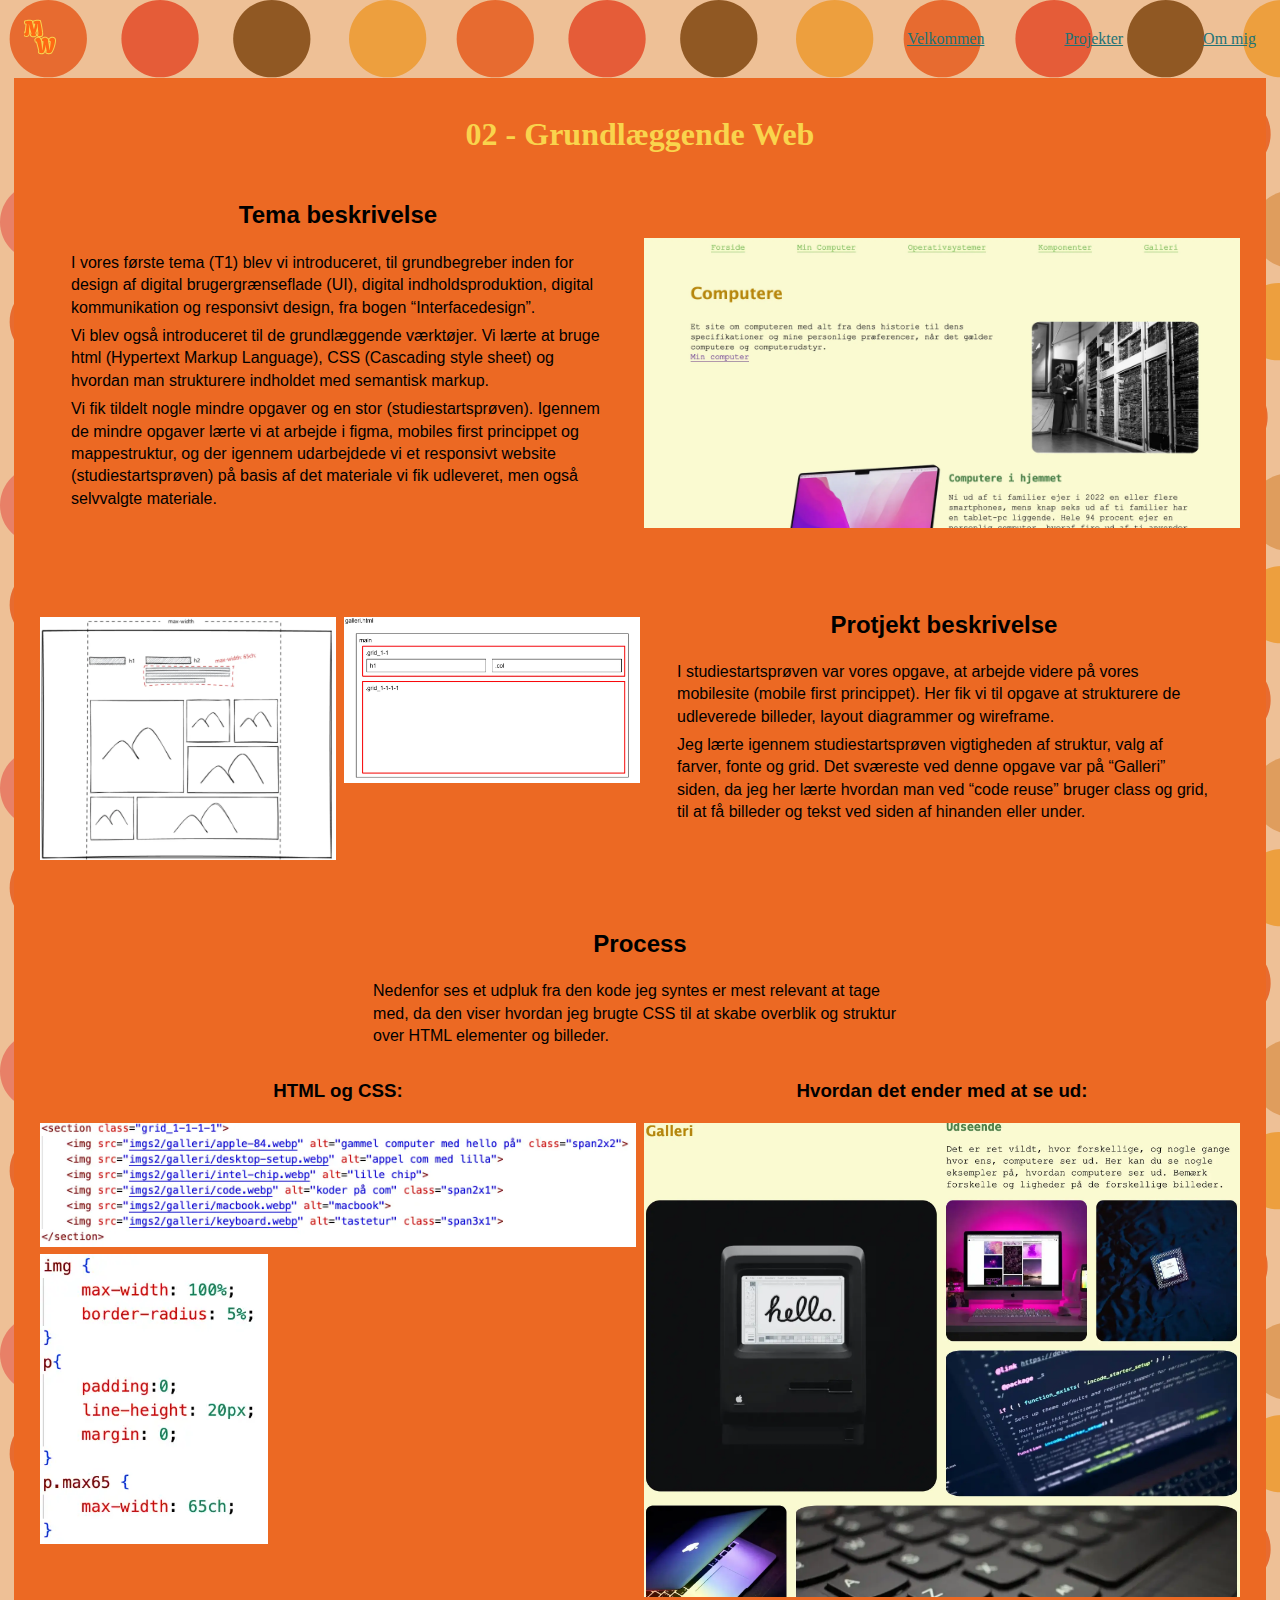
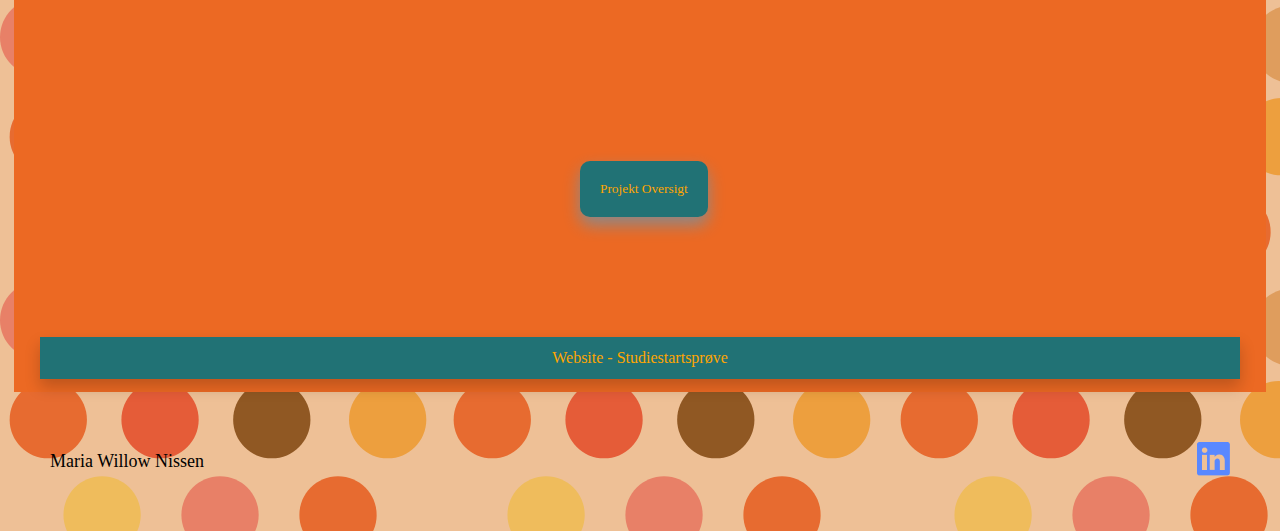
<file: 02.html>
<!DOCTYPE html>
<html lang="da">
  <head>
    <meta charset="UTF-8" />
    <meta name="viewport" content="width=device-width, initial-scale=1.0" />
    <meta name="robots" content="noindex"/>
    <title>Forside</title>
    <link rel="stylesheet" href="css/generelt.css">
    <link rel="stylesheet" href="css/burger.css">
    <link rel="stylesheet" href="css/index.css">
    <link rel="stylesheet" href="css/02.css">
    <link rel="icon" type="image/png" href="img/favicon-32x32.png"/>

  </head>

  <body>
  <header>
  <nav class="navbar">
    <a href="index.html"><img src="img/logo.svg" alt=""></a>
    <ul class="nav-menu">
      <li class="nav-item">
        <a href="index.html" class="nav-link">Velkommen</a>
      </li>
      <li class="nav-item">
        <a href="protjekter.html" class="nav-link">Projekter</a>
      </li>
      <li class="nav-item">
        <a href="om.html" class="nav-link">Om mig</a>
      </li>
    </ul>

    <div class="hamburger">
      <span class="bar"></span>
      <span class="bar"></span>
      <span class="bar"></span>
      

    </div>
  </nav>
</header>
    <main>
        <h1>02 - Grundlæggende Web</h1>

        

        <section class="grid_1_1">
          <div>
            <h2>Tema beskrivelse</h2>
            <p>
                I vores første tema (T1) blev vi introduceret, til grundbegreber inden for design af digital brugergrænseflade (UI), digital indholdsproduktion, digital kommunikation og responsivt design, fra bogen “Interfacedesign”. 
            </p>
            <p>
                Vi blev også introduceret til de grundlæggende værktøjer. Vi lærte at bruge html (Hypertext Markup Language), CSS (Cascading style sheet) og hvordan man strukturere indholdet med semantisk markup. 
            </p>
            <p>
                Vi fik tildelt nogle mindre opgaver og en stor (studiestartsprøven). Igennem de mindre opgaver lærte vi at arbejde i figma, mobiles first princippet og mappestruktur, og der igennem udarbejdede vi et responsivt website (studiestartsprøven) på basis af det materiale vi fik udleveret, men også selvvalgte materiale.
            </p>
          </div>

          <img class="marginimg" src="img/02.webp" alt="Emnesite">
        </section>

      
        <section class="grid_1_1_1">
            <div>
            <img class="marginimg" src="img/protjekter/02/wireframe.webp" alt="wireframe">
          </div>
          <div>
            <img class="marginimg" src="img/protjekter/02/layoutdiagram.webp" alt="layoutdiagram">
          </div>
          <div>
                <h2>Protjekt beskrivelse</h2>
                <p>
                    I studiestartsprøven var vores opgave, at arbejde videre på vores mobilesite (mobile first princippet). Her fik vi til opgave at strukturere de udleverede billeder, layout diagrammer og wireframe. 
                </p>
                <p>
                    Jeg lærte igennem studiestartsprøven vigtigheden af struktur, valg af farver, fonte og grid. Det sværeste ved denne opgave var på “Galleri” siden, da jeg her lærte hvordan man ved “code reuse”  bruger class og grid, til at få billeder og tekst ved siden af hinanden eller under.                 
                </p>
            </div>
        </section>

        <section class="bgfarve" >
            <h2>Process</h2>
            <p class="margin">
                Nedenfor ses et udpluk fra den kode jeg syntes er mest relevant at tage med, da den viser hvordan jeg brugte CSS til at skabe overblik og struktur over HTML elementer og billeder. 
            </p>
            <div class="grid_1_1">
                    <div>
                        <h3>HTML og CSS:</h3>
                        <img src="img/protjekter/02/html.webp" alt="html">
                        <img class="imghalv" src="img/protjekter/02/css.webp" alt="Css">
                    </div>
                    <div>
                        <h3>Hvordan det ender med at se ud:</h3>
                        <img src="img/protjekter/02/img-1.webp" alt="billede af kode">
                    </div>
            </div>
        </section>

        <div class="dropdown">
          <button onclick="myFunction()" class="dropbtn">Projekt Oversigt</button>
          <div id="myDropdown" class="dropdown-content">
            <a href="02.html">Projekt 02</a>
            <a href="03.html">Projekt 03</a>
            <a href="04.html">Projekt 04</a>
            <a href="05.1.html">Projekt 05.1</a>
            <a href="05.2.html">Projekt 05.2</a>
          </div>
        </div>

        <div class="hjemmesiden">
          <a class="hjemmesideknap" href="https://mwillow.dk/t2/websiteemne/min_computer.html"  target="_blank">Website - Studiestartsprøve</a>
        </div>


     
    </main>
    

    
    <footer>
      <div class="footervenstre">
        Maria Willow Nissen
      </div>
      <div class="footerhøjre">
        <a href="https://www.linkedin.com/in/maria-willow-nissen-847b08242/"> <img src="img/icon_inkedin_.png" alt="linkedIn"></a>
      </div>
    </footer>

    <script src="js/burger.js"></script>
    <script src="js/nav.js"></script>
</body>
</file>
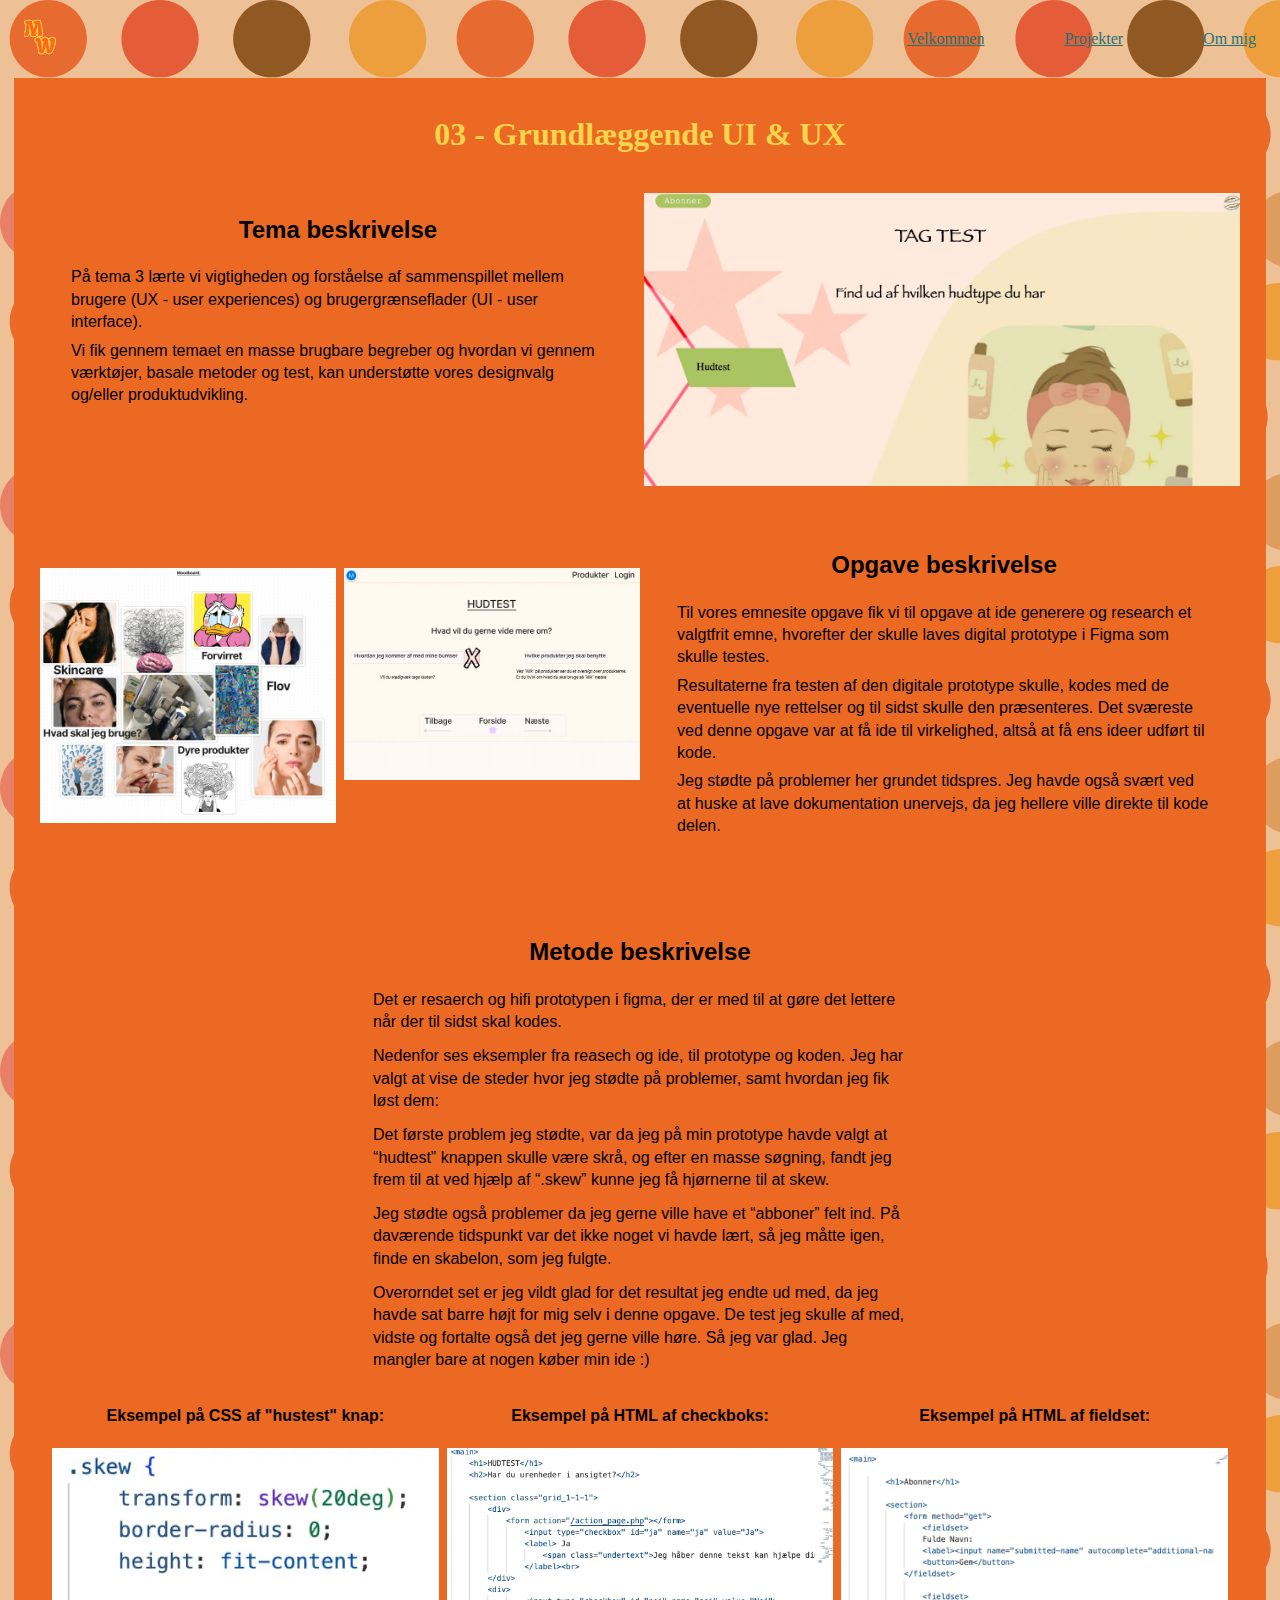
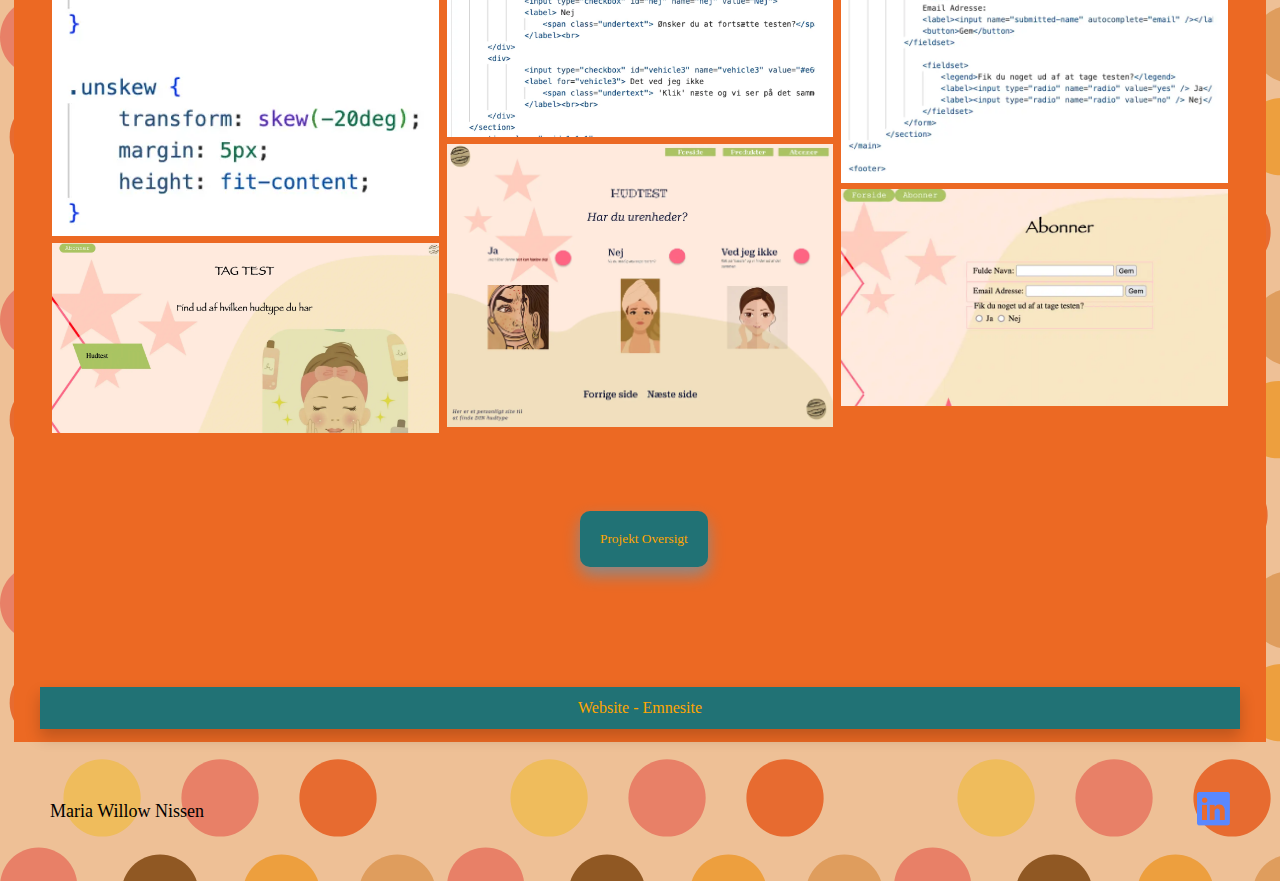
<file: 03.html>
<!DOCTYPE html>
<html lang="da">
  <head>
    <meta charset="UTF-8" />
    <meta name="viewport" content="width=device-width, initial-scale=1.0" />
    <meta name="robots" content="noindex"/>

    <title>Forside</title>
    <link rel="stylesheet" href="css/generelt.css">
    <link rel="stylesheet" href="css/burger.css">
    <link rel="stylesheet" href="css/index.css">
    <link rel="stylesheet" href="css/03.css">
    <link rel="icon" type="image/png" href="img/favicon-32x32.png"/>

  </head>

  <body>
  <header>
  <nav class="navbar">
    <a href="index.html"><img src="img/logo.svg" alt=""></a>
    <ul class="nav-menu">
      <li class="nav-item">
        <a href="index.html" class="nav-link">Velkommen</a>
      </li>
      <li class="nav-item">
        <a href="protjekter.html" class="nav-link">Projekter</a>
      </li>
      <li class="nav-item">
        <a href="om.html" class="nav-link">Om mig</a>
      </li>
    </ul>

    <div class="hamburger">
      <span class="bar"></span>
      <span class="bar"></span>
      <span class="bar"></span>
      

    </div>
  </nav>
</header>

  
    <main>
        <h1>03 - Grundlæggende UI & UX</h1>

       

        <section class="grid_1_1">
          <div>
          <h2>Tema beskrivelse</h2>
            <p>
                På tema 3 lærte vi vigtigheden og forståelse af sammenspillet mellem brugere (UX - user experiences) og brugergrænseflader (UI - user interface).
              </p>
              <p>
                Vi fik gennem temaet en masse brugbare begreber og hvordan vi gennem værktøjer, basale metoder og test, kan understøtte vores designvalg og/eller produktudvikling. 
            </p>
          </div>
            <div>
                <img src="img/03.webp" alt="Passionssite">
            </div>
        </section>

        <section class="grid3_1_1_1">
          <div class="marginimg">
          <img src="img/protjekter/03/moodboard.webp" alt="moodboard">
          </div>
          <div class="marginimg">
          <img src="img/protjekter/03/lowfi.webp" alt="lowfi">
        </div>
            <div>
            <h2>Opgave beskrivelse</h2>
            <p>
                Til vores emnesite opgave fik vi til opgave at ide generere og research et valgtfrit emne, hvorefter der skulle laves digital prototype i Figma som skulle testes. 
                </p>
                <p>

                  Resultaterne fra testen af den digitale prototype skulle, kodes med de eventuelle nye rettelser og til sidst skulle den præsenteres. Det sværeste ved denne opgave var at få ide til virkelighed, altså at få ens ideer udført til kode. 
                </p>
                <p>
                  Jeg stødte på problemer her grundet tidspres. Jeg havde også svært ved at huske at lave dokumentation unervejs, da jeg hellere ville direkte til kode delen.
                </p>
        </div>
      </section>

      <section class="metodebg">
        <h2>Metode beskrivelse</h2>
        <p class="margin">
              Det er resaerch og hifi prototypen i figma, der er med til at gøre det lettere når der til sidst skal kodes. 
        </p>
              <p class="margin">
              Nedenfor ses eksempler fra reasech og ide, til prototype og koden. 
              Jeg har valgt at vise de steder hvor jeg stødte på problemer, samt hvordan jeg fik løst dem: 
            </p>
            <p class="margin">

              Det første problem jeg stødte, var da jeg på min prototype havde valgt at “hudtest” knappen skulle være skrå, og efter en masse søgning, fandt jeg frem til at ved hjælp af “.skew” kunne jeg få hjørnerne til at skew. 
            </p>
            <p class="margin">
              Jeg stødte også problemer da jeg gerne ville have et “abboner” felt ind. På daværende tidspunkt var det ikke noget vi havde lært, så jeg måtte igen, finde en skabelon, som jeg fulgte.
            </p>
  <p class="margin">
  Overorndet set er jeg vildt glad for det resultat jeg endte ud med, da jeg havde sat barre højt for mig selv i denne opgave.
  De test jeg skulle af med, vidste og fortalte også det jeg gerne ville høre. Så jeg var glad. Jeg mangler bare at nogen køber min ide :) 
          </p>
      
        <section class="grid2_1_1_1">
          <div>
          <h4>Eksempel på CSS af "hustest" knap:</h4>
          <img class="imghalv imghalv2" src="img/protjekter/03/skew.webp" alt="skewbillede">
          <img src="img/03.webp" alt="forside">
        </div>
        <div>
          <h4>Eksempel på HTML af checkboks:</h4>
          <img src="img/protjekter/03/inputkode.webp" alt="kode">
          <img src="img/protjekter/03/afkrydsbillede.webp" alt="billede">
        </div>
        <div>
          <h4>Eksempel på HTML af fieldset: </h4>
          <img src="img/protjekter/03/kodeaboner.webp" alt="kodeaboner">
          <img src="img/protjekter/03/billedeaboner.webp" alt="billede">
        </div>
        </section>
      </section>

      <div class="dropdown">
        <button onclick="myFunction()" class="dropbtn">Projekt Oversigt</button>
        <div id="myDropdown" class="dropdown-content">
          <a href="02.html">Projekt 02</a>
          <a href="03.html">Projekt 03</a>
          <a href="04.html">Projekt 04</a>
          <a href="05.1.html">Projekt 05.1</a>
          <a href="05.2.html">Projekt 05.2</a>
        </div>
      </div>
      
      <div class="hjemmesiden">
        <div></div>
        <a class="hjemmesideknap" href="https://mwillow.dk/emnesite%20/website/html/"  target="_blank">Website - Emnesite</a>
      </div>
      
    </main>
    <script src="js/burger.js"></script>
    <script src="js/nav.js"></script>

    <footer>
        <div class="footervenstre">
            Maria Willow Nissen
        </div>
        <div class="footerhøjre">
            <a href="https://www.linkedin.com/in/maria-willow-nissen-847b08242/"> <img src="img/icon_inkedin_.png" alt="linkedIn"></a>
        </div>
    </footer>
</body>
</file>
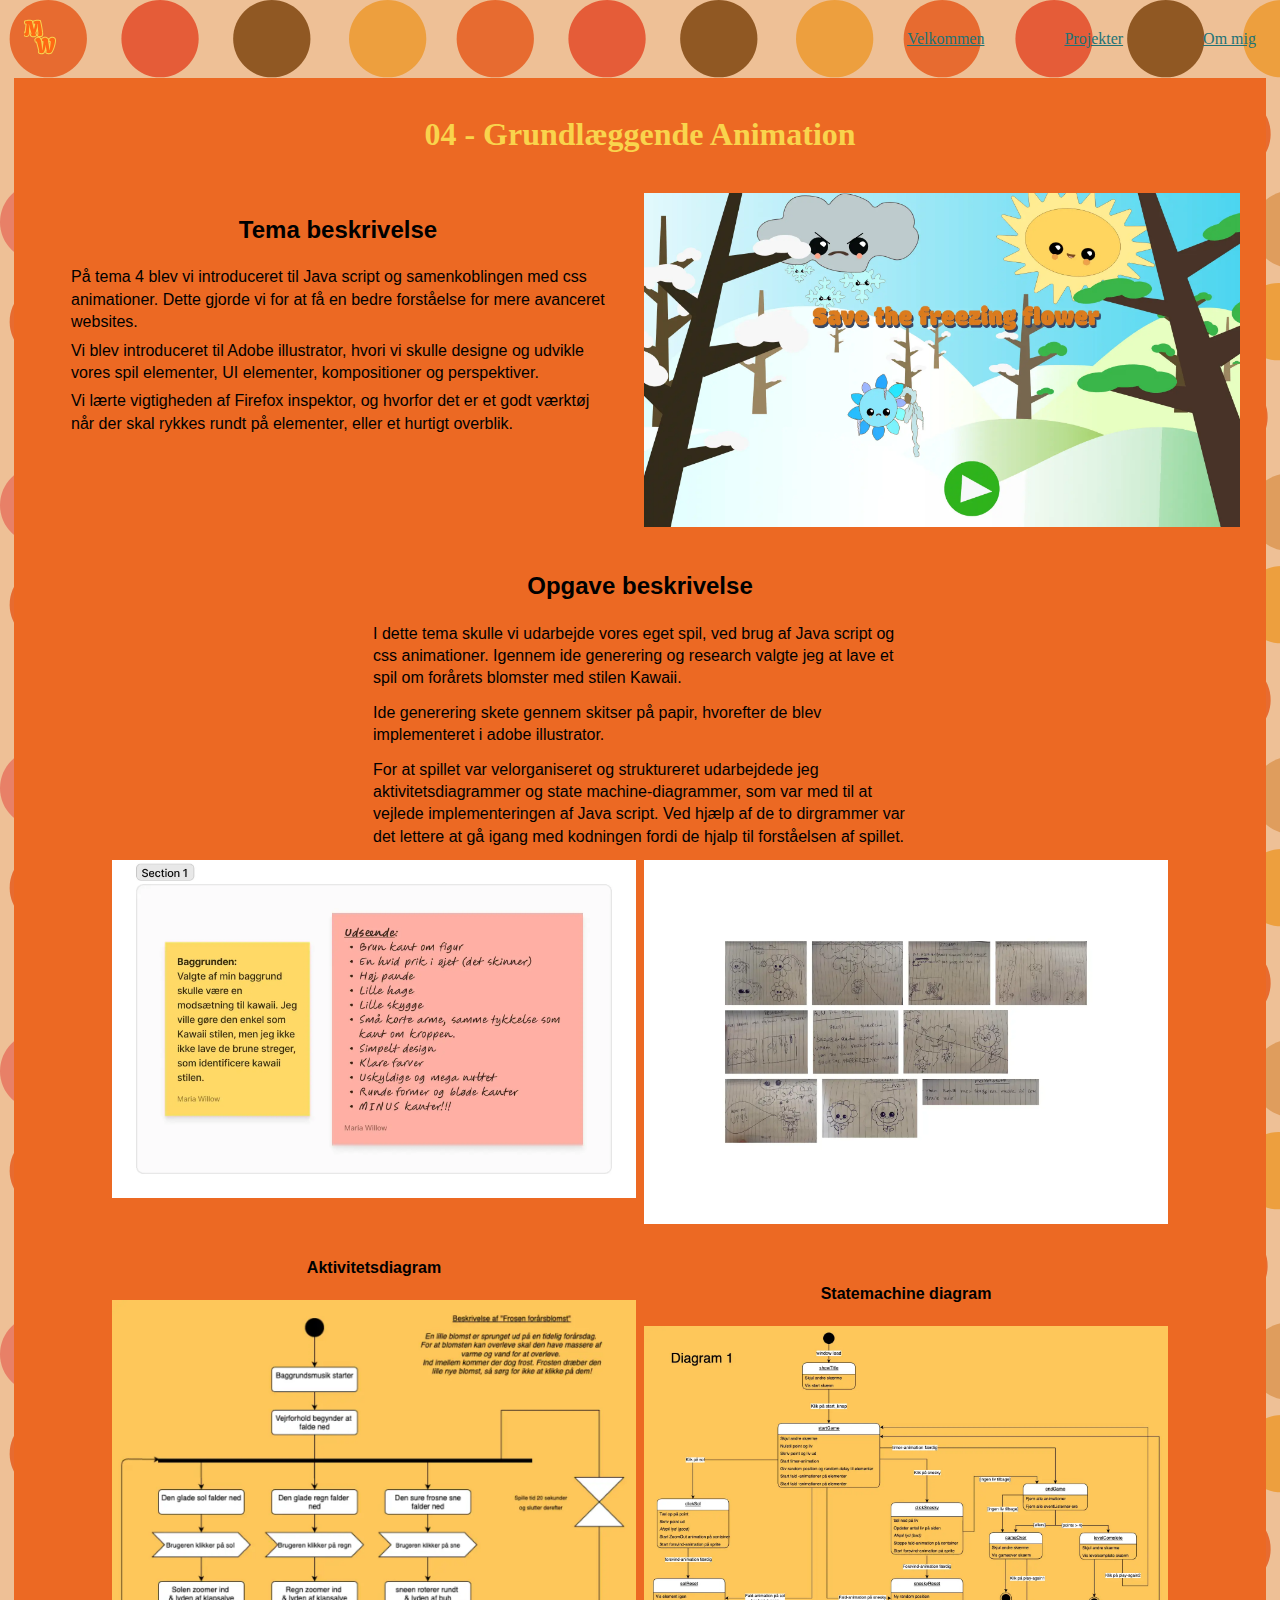
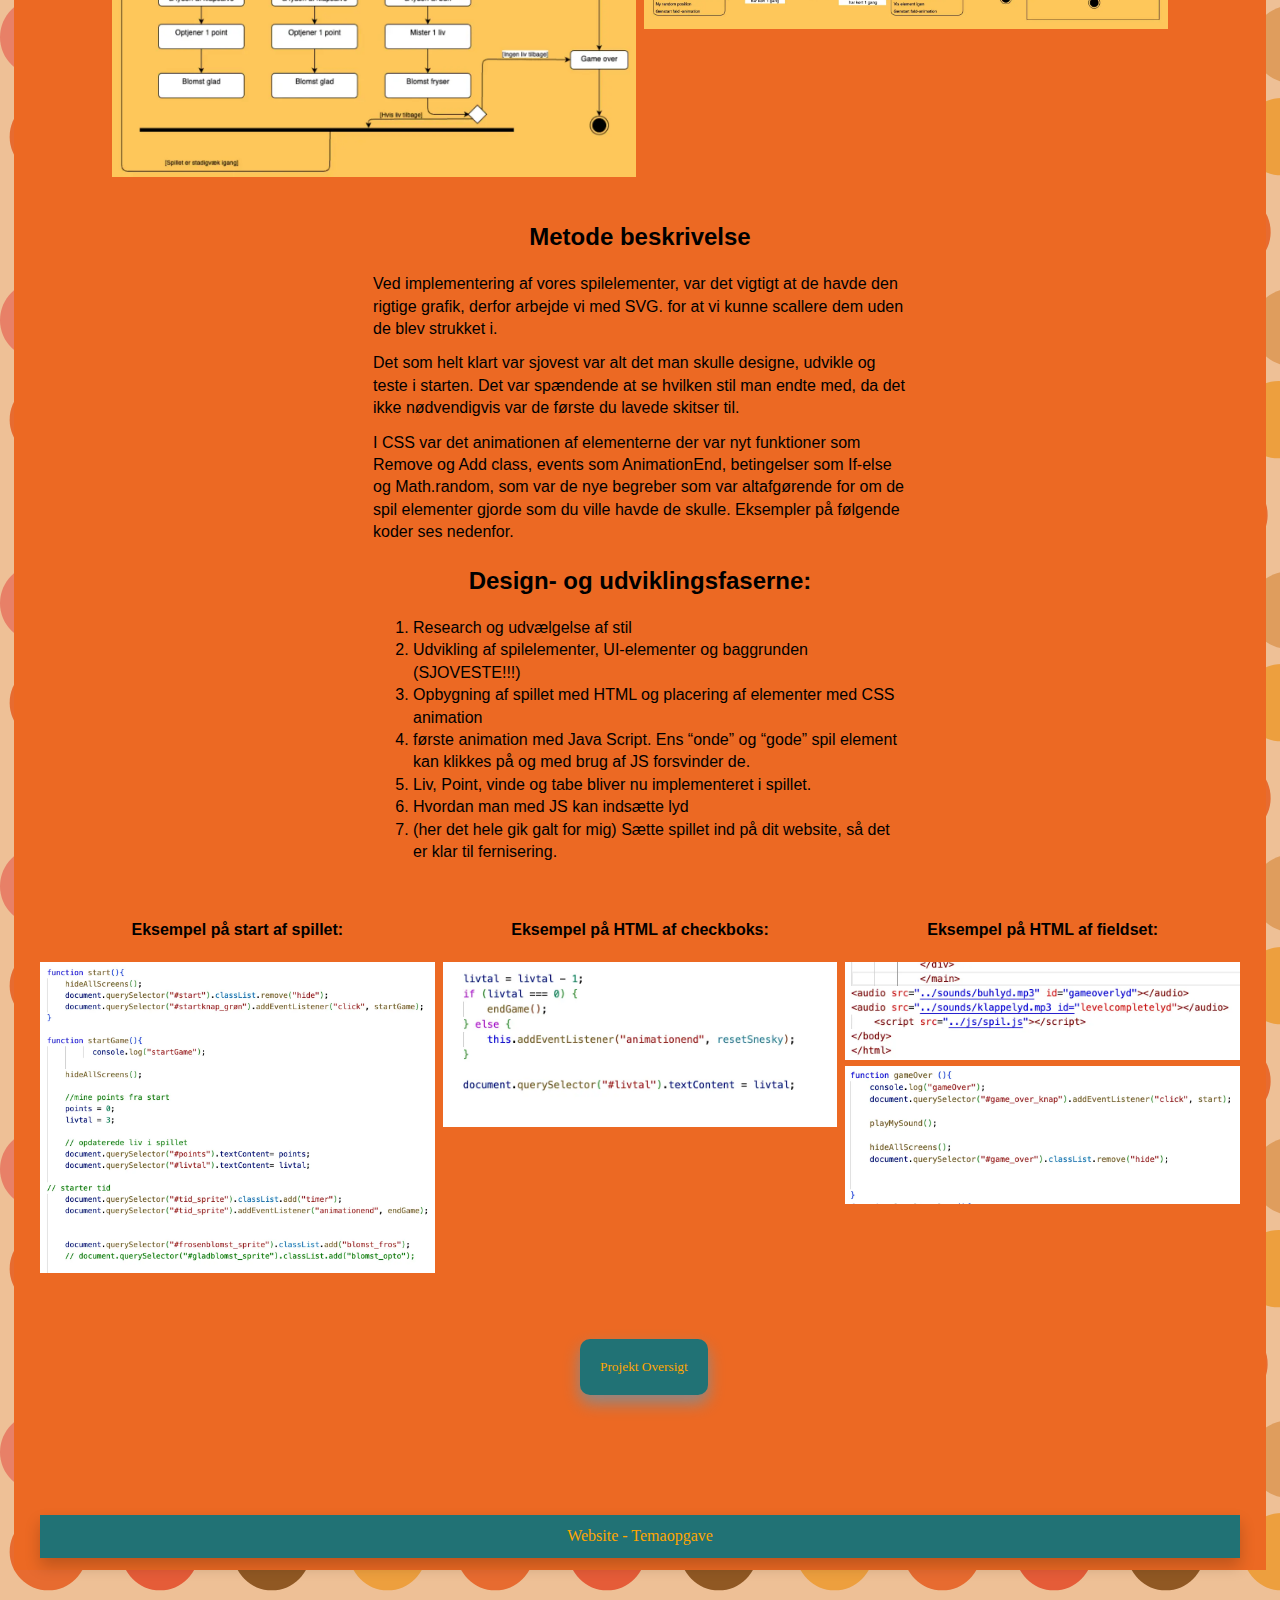
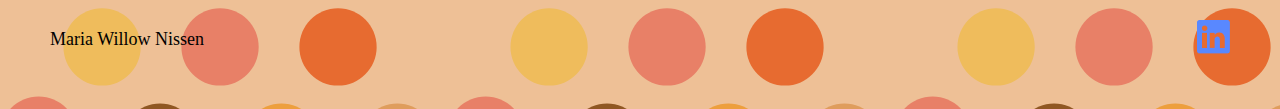
<file: 04.html>
<!DOCTYPE html>
<html lang="da">
  <head>
    <meta charset="UTF-8" />
    <meta name="viewport" content="width=device-width, initial-scale=1.0" />
    <meta name="robots" content="noindex"/>

    <title>Forside</title>
    <link rel="stylesheet" href="css/generelt.css">
    <link rel="stylesheet" href="css/burger.css">
    <link rel="stylesheet" href="css/index.css">
    <link rel="stylesheet" href="css/04.css">
    <link rel="icon" type="image/png" href="img/favicon-32x32.png"/>

  </head>

  <body>
  <header>
  <nav class="navbar">
    <a href="index.html"><img src="img/logo.svg" alt=""></a>
    <ul class="nav-menu">
      <li class="nav-item">
        <a href="index.html" class="nav-link">Velkommen</a>
      </li>
      <li class="nav-item">
        <a href="protjekter.html" class="nav-link">Projekter</a>
      </li>
      <li class="nav-item">
        <a href="om.html" class="nav-link">Om mig</a>
      </li>
    </ul>

    <div class="hamburger">
      <span class="bar"></span>
      <span class="bar"></span>
      <span class="bar"></span>
      

    </div>
  </nav>
</header>

  
    <main>
        <h1>04 - Grundlæggende Animation</h1>
        
        <section class="grid_1_1">
          <div>
          <h2>Tema beskrivelse</h2>
            <p>
              På tema 4 blev vi introduceret til Java script og samenkoblingen med css animationer. Dette gjorde vi for at få en bedre forståelse for mere avanceret websites. 
              </p>
              <p>
                Vi blev introduceret til Adobe illustrator, hvori vi skulle designe og udvikle vores spil elementer, UI elementer, kompositioner og perspektiver. 
              </p>
              <p>
              Vi lærte vigtigheden af Firefox inspektor, og hvorfor det er et godt værktøj når der skal rykkes rundt på elementer, eller et hurtigt overblik.
            </p>
          </div>
            <div>
                <img src="img/04.webp" alt="Spilsite">
            </div>
        </section>

        <!-- <section class="grid3_1_1_1 bgfarve"> -->
          <!-- <div class="marginimg grid_1_1"> -->
            <h2>Opgave beskrivelse</h2>
            <p >
              I dette tema skulle vi udarbejde vores eget spil, ved brug af Java script og css animationer. Igennem ide generering og research valgte jeg at lave et spil om forårets blomster med stilen Kawaii. 
            </p>
            <p  >
              Ide generering skete gennem skitser på papir, hvorefter de blev implementeret i adobe illustrator. 
            </p>
            <p >
              For at spillet var velorganiseret og struktureret udarbejdede jeg aktivitetsdiagrammer og state machine-diagrammer, som var med til at vejlede implementeringen af Java script. Ved hjælp af de to dirgrammer var det lettere at gå igang med kodningen fordi de hjalp til forståelsen af spillet. 
            </p>


        <section class="gridimg_1_1">
        <div>
          <img src="img/protjekter/04/anlysespil.webp" alt="analyse">
          <h4 >Aktivitetsdiagram</h4>
          <img src="img/protjekter/04/aktivitetsdiagram.webp" alt="dirgrammer">

        </div>
        <div>
          <img src="img/protjekter/04/skiterspil.webp" alt="skitser">
          <h4>Statemachine diagram</h4>
          <img src="img/protjekter/04/statemachine.webp" alt="dirgrammer">
        </div>
      </section>

      
        <h2>Metode beskrivelse</h2>
        <p >
          Ved implementering af vores spilelementer, var det vigtigt at de havde den rigtige grafik, derfor arbejde vi med SVG. for at vi kunne scallere dem uden de blev strukket i.  
        </p>
        <p >
          Det som helt klart var sjovest var alt det man skulle designe, udvikle og teste i starten. Det var spændende at se hvilken stil man endte med, da det ikke nødvendigvis var de første du lavede skitser til. 
        </p>
        <p >
          I CSS var det animationen af elementerne der var nyt funktioner som Remove og Add class,  events som AnimationEnd, betingelser som If-else og Math.random, som var de nye begreber som var altafgørende for om de spil elementer gjorde som du ville havde de skulle. Eksempler på følgende koder ses nedenfor. 
        </p>

        
        <section class="margin" >
          <h2>Design- og udviklingsfaserne:</h2>
          <ol type="1">
          <li class="talliste" >Research og udvælgelse af stil</li>
          <li class="talliste" > Udvikling af spilelementer, UI-elementer og baggrunden (SJOVESTE!!!)</li>
          <li class="talliste" >Opbygning af spillet med HTML og placering af elementer med CSS animation</li>
          <li class="talliste" >første animation med Java Script. Ens “onde” og “gode” spil element kan klikkes på og med brug af JS forsvinder de. </li>
          <li class="talliste" > Liv, Point, vinde og tabe bliver nu implementeret i spillet.</li>
          <li class="talliste" >Hvordan man med JS kan indsætte lyd</li>
          <li class="talliste" >(her det hele gik galt for mig) Sætte spillet ind på dit website, så det er klar til fernisering. </li>
        </ol>
      </section>

        
        <div class="grid2_1_1_1">
          <div>
          <h4>Eksempel på start af spillet:</h4>
          <img src="img/protjekter/04/removeadd-1.webp" alt="random">
        </div>
        <div>
          <h4>Eksempel på HTML af checkboks:</h4>
          <img src="img/protjekter/04/end.webp" alt="end">
        </div>
        <div>
          <h4>Eksempel på HTML af fieldset: </h4>
          <img src="img/protjekter/04/lyd.webp" alt="number">
          <img src="img/protjekter/04/hide.webp" alt="hide">
        </div>
      </div>

      <div class="dropdown">
        <button onclick="myFunction()" class="dropbtn">Projekt Oversigt</button>
        <div id="myDropdown" class="dropdown-content">
          <a href="02.html">Projekt 02</a>
          <a href="03.html">Projekt 03</a>
          <a href="04.html">Projekt 04</a>
          <a href="05.1.html">Projekt 05.1</a>
          <a href="05.2.html">Projekt 05.2</a>
        </div>
      </div>

      <div class="hjemmesiden">
        <div></div>
        <a class="hjemmesideknap" href="https://mwillow.dk/t4/temaopgavespil/html/index.html"  target="_blank">Website - Temaopgave </a>
      </div>


    </main>
    

    <script src="js/burger.js"></script>
    <script src="js/nav.js"></script>

    <footer>
        <div class="footervenstre">
            Maria Willow Nissen
        </div>
        <div class="footerhøjre">
            <a href="https://www.linkedin.com/in/maria-willow-nissen-847b08242/"> <img src="img/icon_inkedin_.png" alt="linkedIn"></a>
        </div>
    </footer>
</body>
</file>
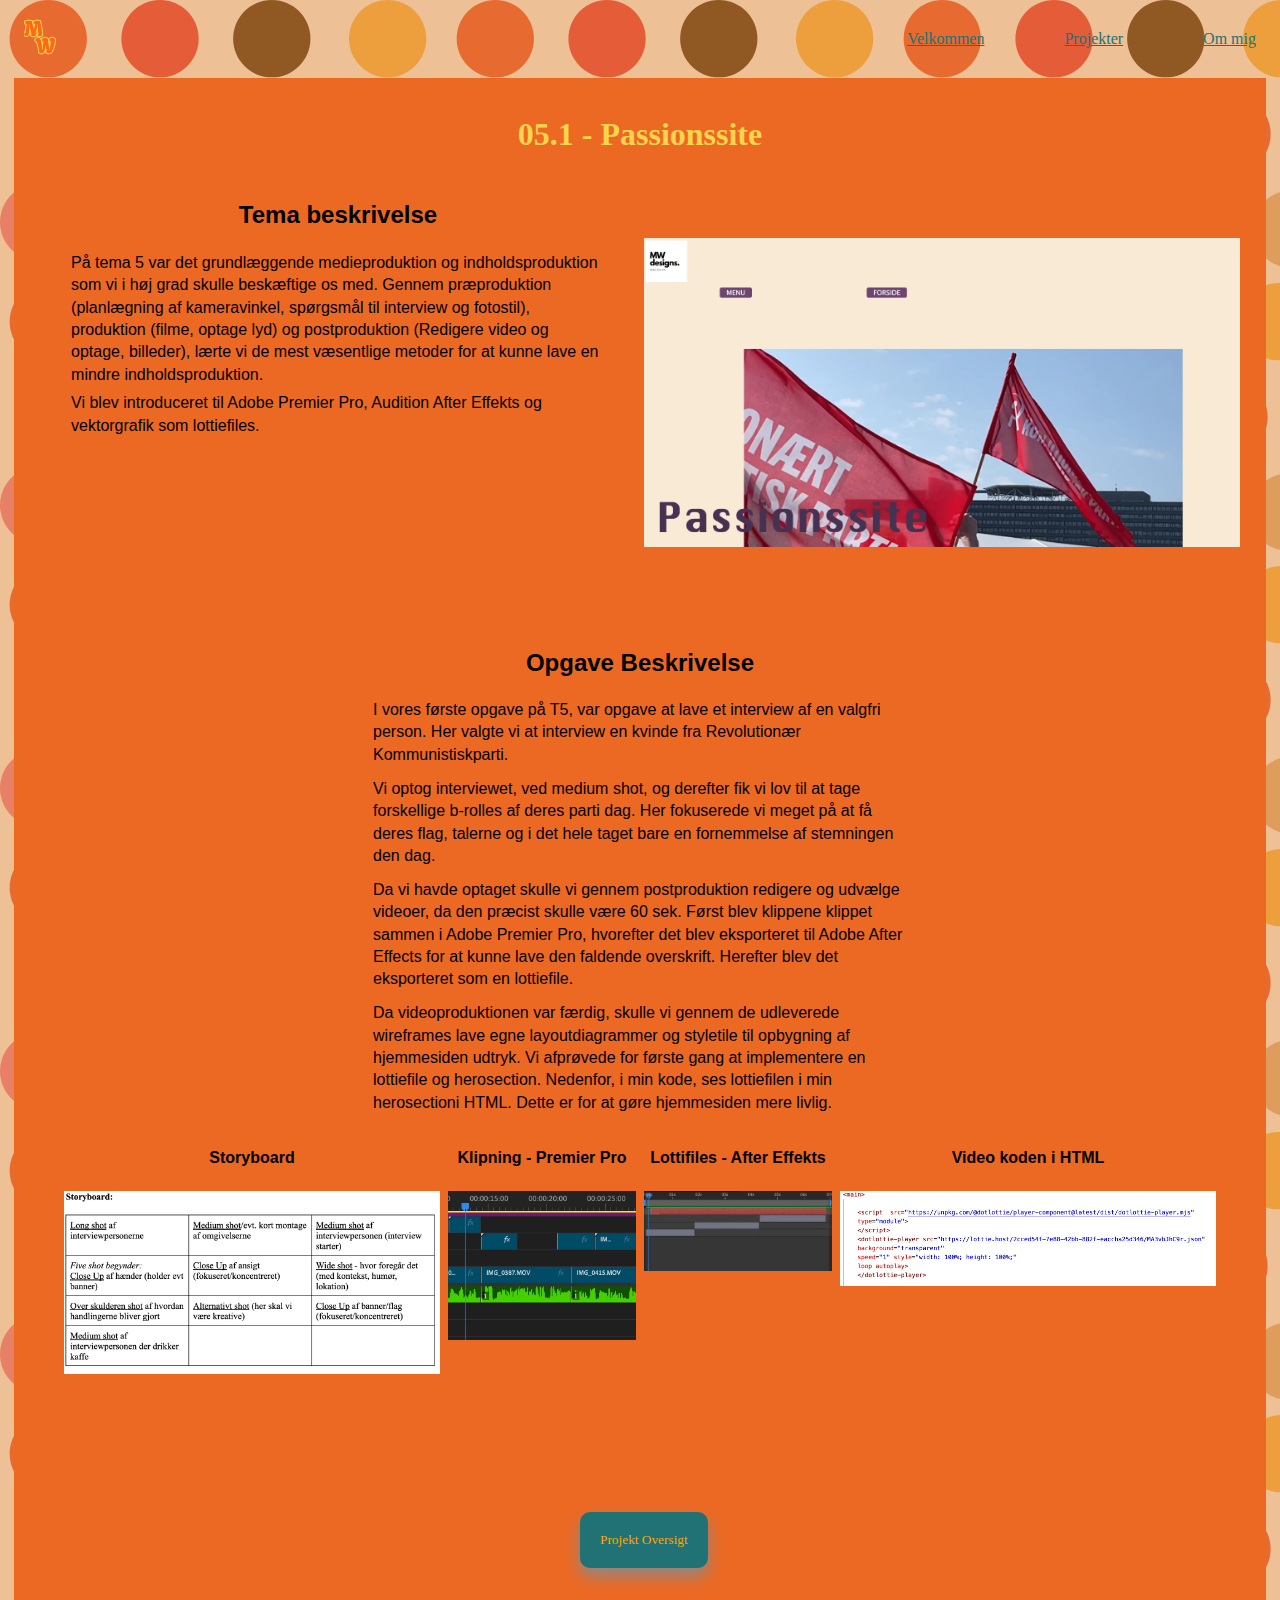
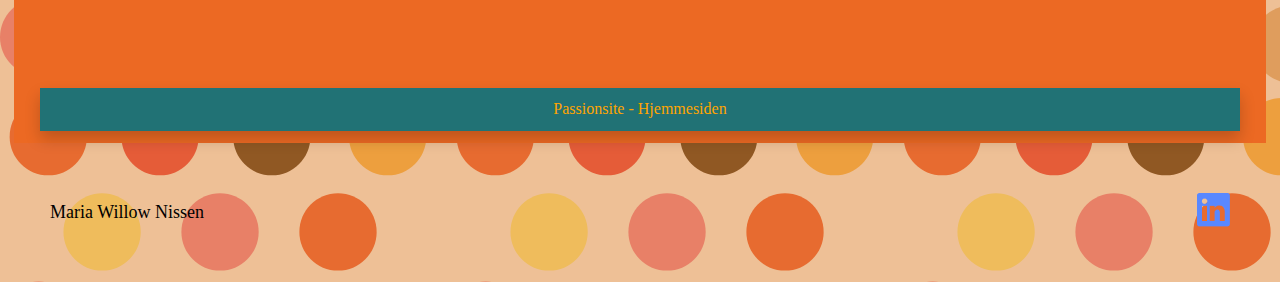
<file: 05.1.html>
<!DOCTYPE html>
<html lang="da">
  <head>
    <meta charset="UTF-8" />
    <meta name="viewport" content="width=device-width, initial-scale=1.0" />
    <meta name="robots" content="noindex"/>

    <title>Forside</title>
    <link rel="stylesheet" href="css/generelt.css">
    <link rel="stylesheet" href="css/burger.css">
    <link rel="stylesheet" href="css/index.css">
    <link rel="stylesheet" href="css/05.1.css">
    <link rel="icon" type="image/png" href="img/favicon-32x32.png"/>

  </head>

  <body>
  <header>
  <nav class="navbar">
    <a href="index.html"><img src="img/logo.svg" alt=""></a>
    <ul class="nav-menu">
      <li class="nav-item">
        <a href="index.html" class="nav-link">Velkommen</a>
      </li>
      <li class="nav-item">
        <a href="protjekter.html" class="nav-link">Projekter</a>
      </li>
      <li class="nav-item">
        <a href="om.html" class="nav-link">Om mig</a>
      </li>
    </ul>

    <div class="hamburger">
      <span class="bar"></span>
      <span class="bar"></span>
      <span class="bar"></span>
      

    </div>
  </nav>
</header>

 
    <main>
        <h1>05.1 - Passionssite</h1>
       

        <section class="grid2_1_1">
          <div>
        <h2>Tema beskrivelse</h2>
    <p>
      På tema 5 var det  grundlæggende medieproduktion og indholdsproduktion som vi i høj grad skulle beskæftige os med. Gennem præproduktion (planlægning af kameravinkel, spørgsmål til interview og fotostil), produktion (filme, optage lyd) og postproduktion (Redigere video og optage, billeder), lærte vi de mest væsentlige metoder for at kunne lave en mindre indholdsproduktion. 
    </p>
    <p>
      Vi blev introduceret til Adobe Premier Pro,  Audition After Effekts og vektorgrafik som lottiefiles.     
    </p>
          </div>
          <div>

            <img class="marginimg" src="img/051.webp" alt="forside">
          </div>

    </section>
    
    <section class="bgfarve">
      <h2>Opgave Beskrivelse</h2>
      <p>
        I vores første opgave på T5, var opgave at lave et interview af en valgfri person. 
        Her valgte vi at interview en kvinde fra Revolutionær Kommunistiskparti.
      </p>
      <p>
        Vi optog interviewet, ved medium shot, og derefter fik vi lov til at tage forskellige b-rolles af deres parti dag. Her fokuserede vi meget på at få deres flag, talerne og i det hele taget bare en fornemmelse af stemningen den dag. 
      </p>
      <p>
        Da vi havde optaget skulle vi gennem postproduktion redigere og udvælge videoer, da den præcist skulle være 60 sek. Først blev klippene klippet sammen i Adobe Premier Pro, hvorefter det blev eksporteret til Adobe After Effects for at kunne lave den faldende overskrift. Herefter blev det eksporteret som en lottiefile. 
      </p>
      <p>
        Da videoproduktionen var færdig, skulle vi gennem de udleverede wireframes lave egne layoutdiagrammer og styletile til opbygning af hjemmesiden udtryk. 
        Vi afprøvede for første gang at implementere en lottiefile og herosection. Nedenfor, i min kode, ses lottiefilen i min herosectioni HTML. Dette er for at gøre hjemmesiden mere livlig.       
      </p>

      <div class="grid_1_1_1_1 grid_1_1">
        <div>
          <h4>Storyboard</h4>
          <img src="img/protjekter/051/storyboard.webp" alt="Storyboard">
        </div>
        <div>
          <h4>Klipning - Premier Pro</h4>
          <img src="img/protjekter/051/premierpro.webp" alt="PP">
        </div>
        <div>
          <h4>Lottifiles - After Effekts</h4>
          <img src="img/protjekter/051/aftereffekts.webp" alt="AfterE">
        </div>
        <div>
          <h4>Video koden i HTML</h4>
          <img src="img/protjekter/051/kode.webp" alt="kode">
        </div>
      </div>
    </section>

    <div class="dropdown">
      <button onclick="myFunction()" class="dropbtn">Projekt Oversigt</button>
      <div id="myDropdown" class="dropdown-content">
        <a href="02.html">Projekt 02</a>
        <a href="03.html">Projekt 03</a>
        <a href="04.html">Projekt 04</a>
        <a href="05.1.html">Projekt 05.1</a>
        <a href="05.2.html">Projekt 05.2</a>
      </div>
    </div>
  
      <div class="hjemmesiden">
        <div></div>
        <a class="hjemmesideknap" href="https://mwillow.dk/passionssite/"  target="_blank">Passionsite - Hjemmesiden</a>
      </div>

    </main>
    

    <script src="js/burger.js"></script>
    <script src="js/nav.js"></script>

    <footer>
        <div class="footervenstre">
            Maria Willow Nissen
        </div>
        <div class="footerhøjre">
            <a href="https://www.linkedin.com/in/maria-willow-nissen-847b08242/"> <img src="img/icon_inkedin_.png" alt="linkedIn"></a>
        </div>
    </footer>
</body>
</file>
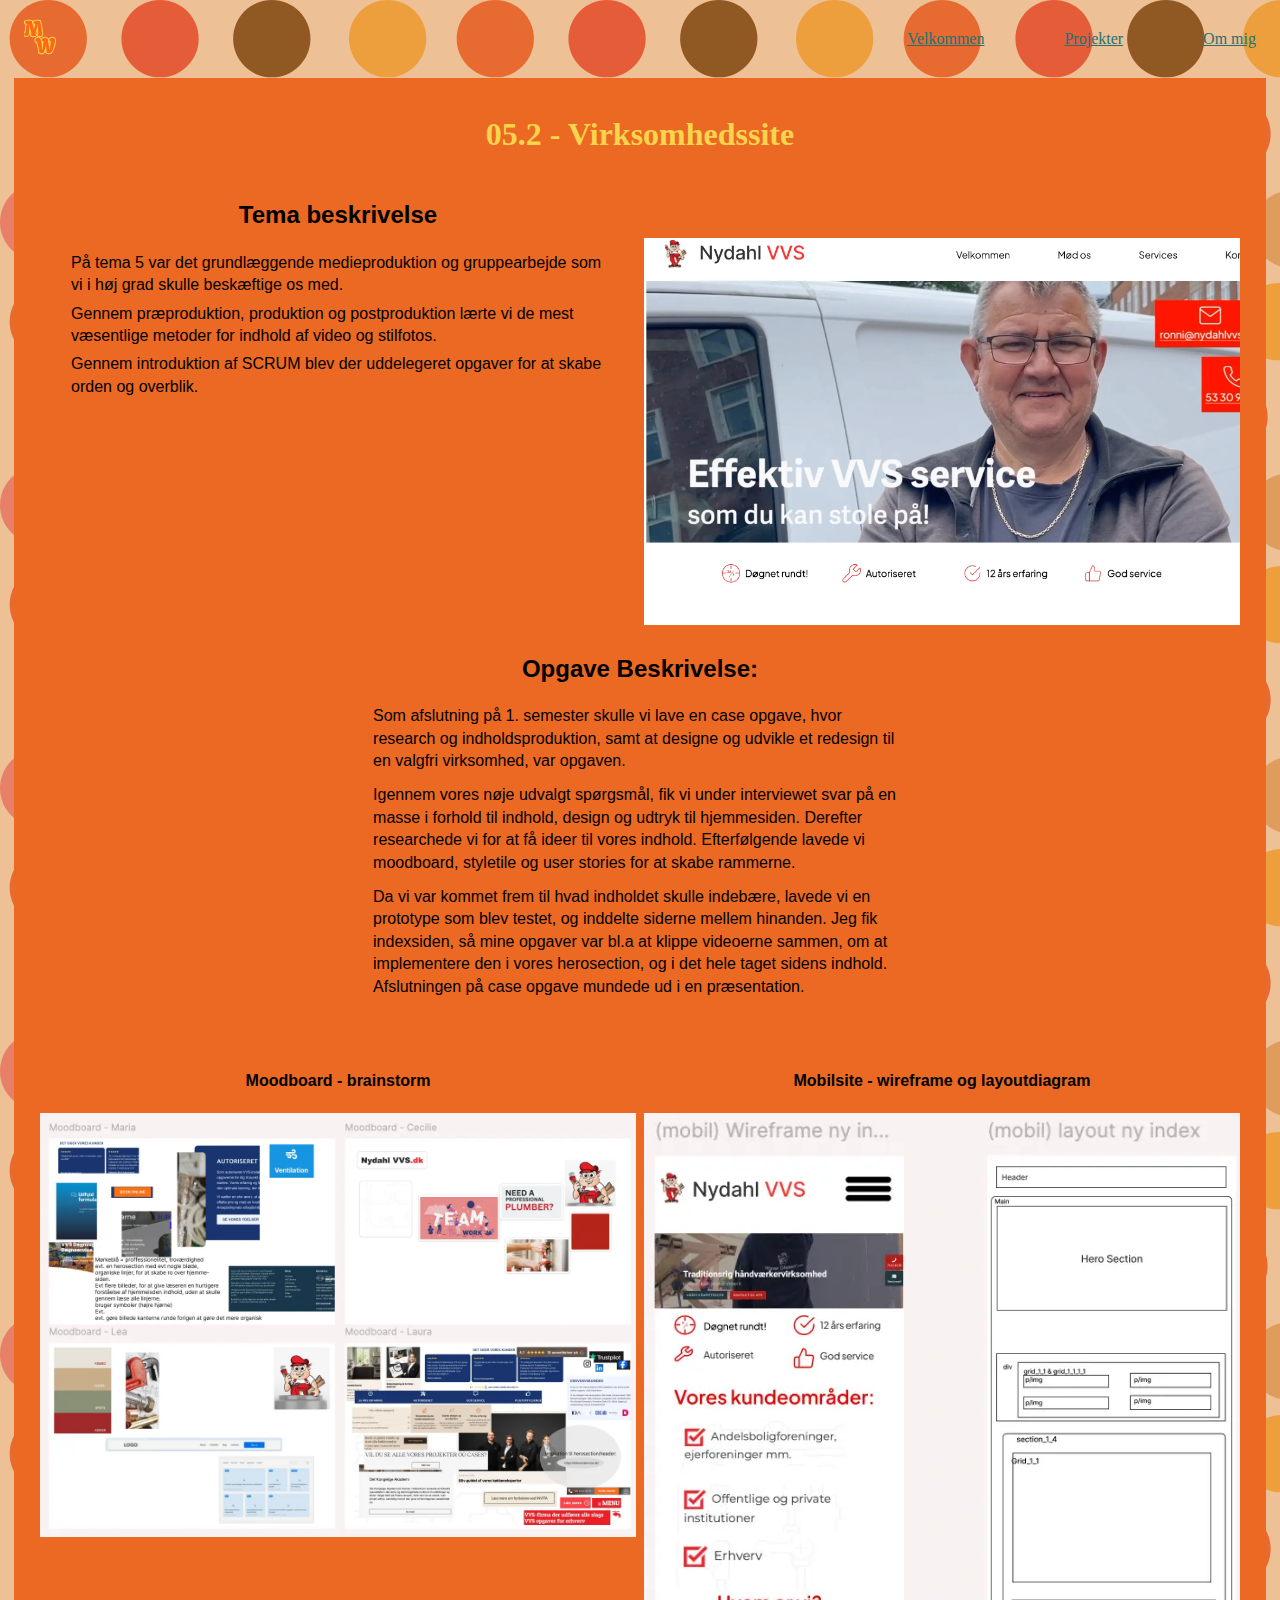
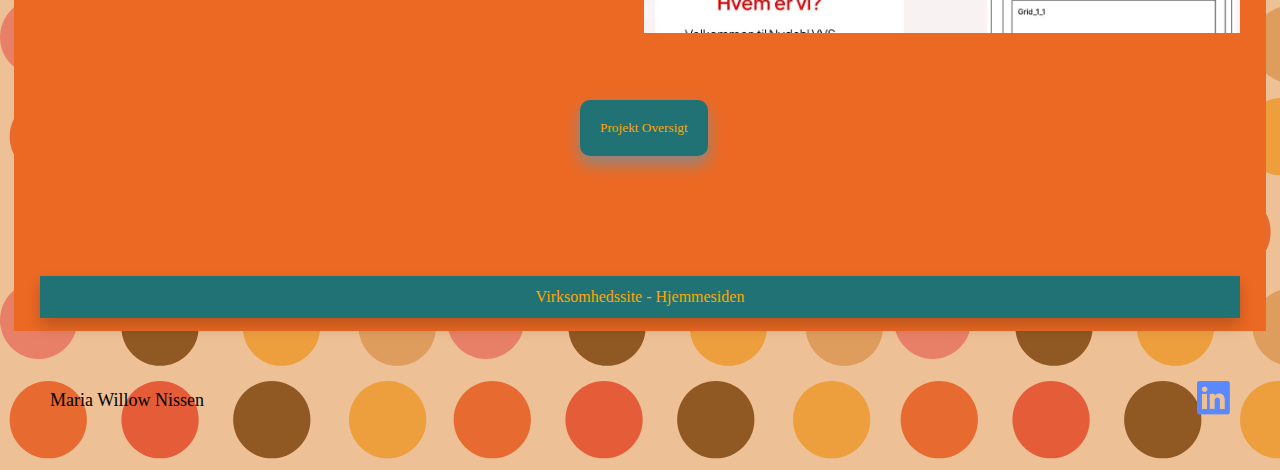
<file: 05.2.html>
<!DOCTYPE html>
<html lang="da">
  <head>
    <meta charset="UTF-8" />
    <meta name="viewport" content="width=device-width, initial-scale=1.0" />
    <meta name="robots" content="noindex"/>
    <title>Forside</title>
    <link rel="stylesheet" href="css/generelt.css">
    <link rel="stylesheet" href="css/burger.css">
    <link rel="stylesheet" href="css/index.css">
    <link rel="stylesheet" href="css/05.2.css">
    <link rel="icon" type="image/png" href="img/favicon-32x32.png"/>

  </head>

  <body>
  <header>
  <nav class="navbar">
    <a href="index.html"><img src="img/logo.svg" alt=""></a>
    <ul class="nav-menu">
      <li class="nav-item">
        <a href="index.html" class="nav-link">Velkommen</a>
      </li>
      <li class="nav-item">
        <a href="protjekter.html" class="nav-link">Projekter</a>
      </li>
      <li class="nav-item">
        <a href="om.html" class="nav-link">Om mig</a>
      </li>
    </ul>

    <div class="hamburger">
      <span class="bar"></span>
      <span class="bar"></span>
      <span class="bar"></span>
      

    </div>
  </nav>
</header>

 
    <main>
      
      <h1>05.2 - Virksomhedssite</h1>

     

<section class="grid_1_1">
  <div>
    <h2>Tema beskrivelse</h2>
    <p>
      På tema 5 var det  grundlæggende medieproduktion og gruppearbejde som vi i høj grad skulle beskæftige os med.
    </p>
    <p>

      Gennem præproduktion, produktion og postproduktion lærte vi de mest væsentlige metoder for indhold af video og stilfotos.
    </p> 
    <p>
      Gennem introduktion af SCRUM blev der uddelegeret opgaver for at skabe orden og overblik.
    </p>
  </div>
  <div>
    <img class="margintop" src="img/052.webp" alt="virksomhedssite">
  </div>
</section>    


<section class="bgfarve">
  <h2>
      Opgave Beskrivelse:
  </h2>
  <p>
    Som afslutning på 1. semester skulle vi lave en case opgave, hvor research og indholdsproduktion, samt at designe og udvikle et redesign til en valgfri virksomhed, var opgaven. 
  </p>
  <p>
    Igennem vores nøje udvalgt spørgsmål, fik vi under interviewet svar på en masse i forhold til indhold, design og udtryk til hjemmesiden. Derefter researchede vi for at få ideer til vores indhold. Efterfølgende lavede vi moodboard, styletile og user stories for at skabe rammerne. 
  </p>
  <p>
  Da vi var kommet frem til hvad indholdet skulle indebære, lavede vi en prototype som blev testet, og inddelte siderne mellem hinanden.
Jeg fik indexsiden, så mine opgaver var bl.a at klippe videoerne sammen, om at implementere den i vores herosection, og i det hele taget sidens indhold. Afslutningen på case opgave mundede ud i en præsentation. 
  </p>

<div class="grid_1_1">
<div>
  <h4 class="margintop">Moodboard - brainstorm</h4>
  <img src="img/protjekter/052/moodboard.webp" alt="mood">
</div>
<div>
  <h4 class="margintop">Mobilsite - wireframe og layoutdiagram</h4>
  <img src="img/protjekter/052/laywire.webp" alt="wire og lay">
</div>
</div>
</section>

<div class="dropdown">
  <button onclick="myFunction()" class="dropbtn">Projekt Oversigt</button>
  <div id="myDropdown" class="dropdown-content">
    <a href="02.html">Projekt 02</a>
    <a href="03.html">Projekt 03</a>
    <a href="04.html">Projekt 04</a>
    <a href="05.1.html">Projekt 05.1</a>
    <a href="05.2.html">Projekt 05.2</a>
  </div>
</div>


  <div class="hjemmesiden">
    <div></div>
  <a class="hjemmesideknap" href="https://www.mwillow.dk/t5/nydahl-vvs/"  target="_blank">Virksomhedssite - Hjemmesiden</a>
  </div>

</main>
    

    <script src="js/burger.js"></script>
    <script src="js/nav.js"></script>

    <footer>
        <div class="footervenstre">
            Maria Willow Nissen
        </div>
        <div class="footerhøjre">
            <a href="https://www.linkedin.com/in/maria-willow-nissen-847b08242/"> <img src="img/icon_inkedin_.png" alt="linkedIn"></a>
        </div>
    </footer>
</body>
</file>
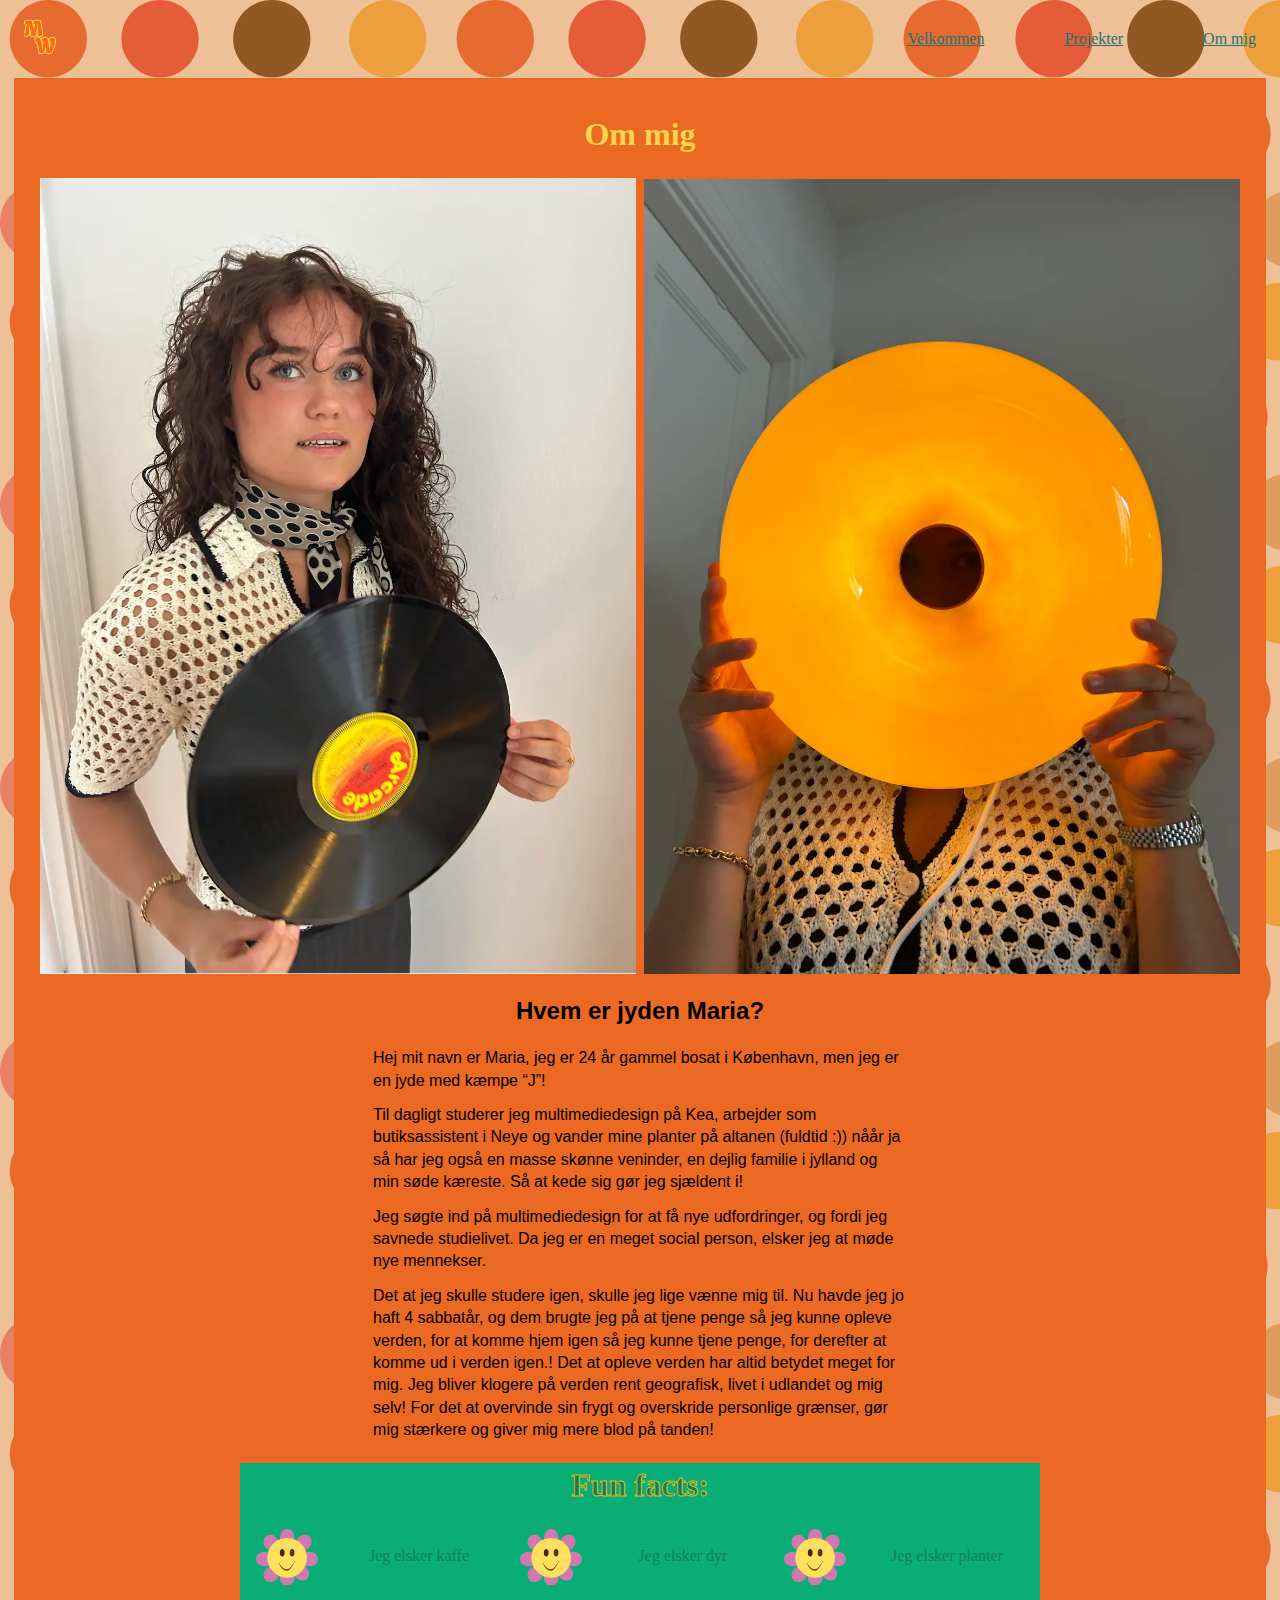
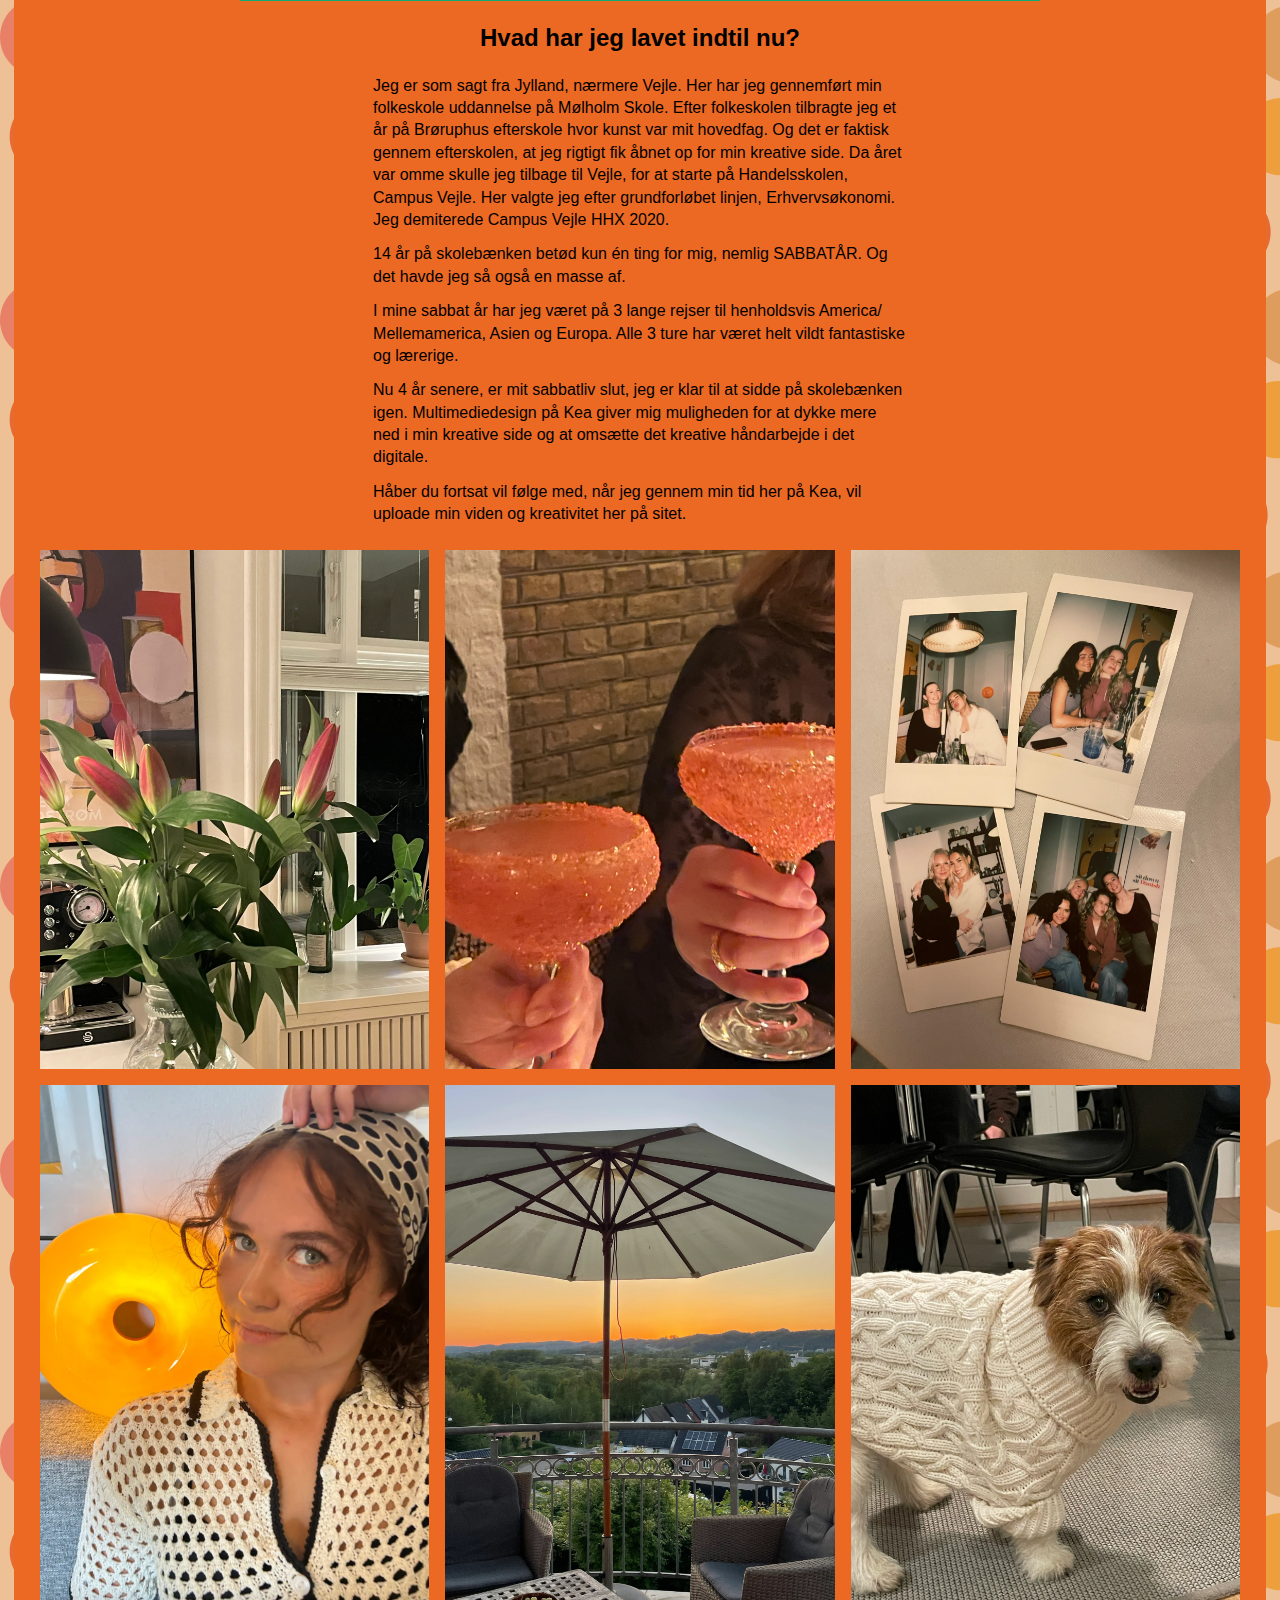
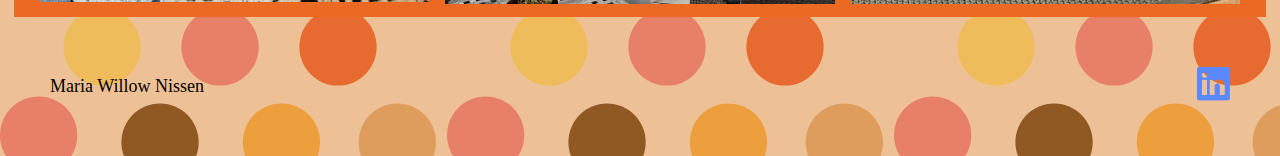
<file: om.html>
<!DOCTYPE html>
<html lang="da">
  <head>
    <meta charset="UTF-8" />
    <meta name="viewport" content="width=device-width, initial-scale=1.0" />
    <meta name="robots" content="noindex"/>
    <title>ommig</title>
    <link rel="stylesheet" href="css/generelt.css">
    <link rel="stylesheet" href="css/burger.css">
    <link rel="stylesheet" href="css/om.css">
    <link rel="icon" type="image/png" href="img/favicon-32x32.png"/>

  </head>

  <body>
  <header>
  <nav class="navbar">
    <a href="index.html"><img src="img/logo.svg" alt=""></a>
    <ul class="nav-menu">
      <li class="nav-item">
        <a href="index.html" class="nav-link">Velkommen</a>
      </li>
      <li class="nav-item">
        <a href="protjekter.html" class="nav-link">Projekter</a>
    </li>
      <li class="nav-item">
        <a href="om.html" class="nav-link">Om mig</a>
      </li>
    </ul>



    <div class="hamburger">
      <span class="bar"></span>
      <span class="bar"></span>
      <span class="bar"></span>
    </div>
  </nav>
</header>



    <main>
      <h1 class="h1color2">Om mig</h1>

      <div class="grid_1_1">
        <img class="marginimg" src="img/ommig/profilbillede.webp" alt="profilbillede">
        <img src="img/ommig/lampe.webp" alt="lampe">

      </div>

      <h2>Hvem er jyden Maria?</h2>
      <p>
        Hej mit navn er Maria, jeg er 24 år gammel bosat i København, men jeg er en jyde med kæmpe “J”!

      </p>
      <p>
        Til dagligt studerer jeg multimediedesign på Kea, arbejder som butiksassistent i Neye og vander mine planter på altanen (fuldtid :))
        nåår ja så har jeg også en masse skønne veninder, en dejlig familie i jylland og min søde kæreste. Så at kede sig gør jeg sjældent i! 
      </p>
      <p>
        Jeg søgte ind på multimediedesign for at få nye udfordringer, og fordi jeg savnede studielivet. 
        Da jeg er en meget social person, elsker jeg at møde nye mennekser. 
      </p>
      <p>
        Det at jeg skulle studere igen, skulle jeg lige vænne mig til. 
        Nu havde jeg jo haft 4 sabbatår, og dem brugte jeg på at tjene penge så jeg kunne opleve verden, for at komme hjem igen så jeg kunne tjene penge, for derefter at komme ud i verden igen.!
        Det at opleve verden har altid betydet meget for mig. Jeg bliver klogere på verden rent geografisk, livet i udlandet og mig selv! For det at overvinde sin frygt og overskride personlige grænser, gør mig stærkere og giver mig mere blod på tanden!
      </p>

<div class="bgcolor">
  <h1 class="h1color">Fun facts:</h1>
  <div class="grid_1_5">
    <img  class="funimg" src="img/ommig/Artboard2.svg" alt="blomst">
    <p>Jeg elsker kaffe</p>
    <img class="funimg" src="img/ommig/Artboard2.svg" alt="blomst">
    <p>Jeg elsker dyr</p>
    <img  class="funimg" src="img/ommig/Artboard2.svg" alt="blomst">
    <p>Jeg elsker planter</p>
  </div>
</div>

<h2>
  Hvad har jeg lavet indtil nu?
</h2>
      <p>
        Jeg er som sagt fra Jylland, nærmere Vejle. Her har jeg gennemført min folkeskole uddannelse på Mølholm Skole. 
Efter folkeskolen tilbragte jeg et år på Brøruphus efterskole hvor kunst var mit hovedfag. Og det er faktisk gennem efterskolen, at jeg rigtigt fik åbnet op for min kreative side. 
Da året var omme skulle jeg tilbage til Vejle, for at starte på Handelsskolen, Campus Vejle. Her valgte jeg efter grundforløbet linjen, Erhvervsøkonomi. Jeg demiterede Campus Vejle HHX 2020.
      </p>
<p>
14 år på skolebænken betød kun én ting for mig, nemlig SABBATÅR. Og det havde jeg så også en masse af. 
</p>
<p>
I mine sabbat år har jeg været på 3 lange rejser til henholdsvis America/ Mellemamerica, Asien og Europa. Alle 3 ture har været helt vildt fantastiske og lærerige. 
</p>
<p>
Nu 4 år senere, er mit sabbatliv slut, jeg er klar til at sidde på skolebænken igen. 
Multimediedesign på Kea giver mig muligheden for at dykke mere ned i min kreative side og at omsætte det kreative håndarbejde i det digitale. 
</p>
<p>
Håber du fortsat vil følge med, når jeg gennem min tid her på Kea, vil uploade min viden og kreativitet her på sitet.
      </p>

      <div class="gallerimig">
        <img src="img/ommig/blomst.webp" alt="blomst">
        <img src="img/ommig/drinks.webp" alt="drinks">
        <img src="img/ommig/galleri.webp" alt="galleri">
        <img src="img/ommig/billedecol.webp" alt="billedeafmig">
        <img src="img/ommig/solnedgang.webp" alt="solnedgang">
        <img src="img/ommig/zeus.webp" alt="zeus">
      </div>


    </main>


  
    <script src="js/burger.js"></script>
    <script src="js/nav.js"></script>

    <footer>
        <div class="footervenstre">
            Maria Willow Nissen
        </div>
        <div class="footerhøjre">
            <a href="https://www.linkedin.com/in/maria-willow-nissen-847b08242/"> <img src="img/icon_inkedin_.png" alt="linkedIn"></a>
        </div>
    </footer>
</body>
</file>
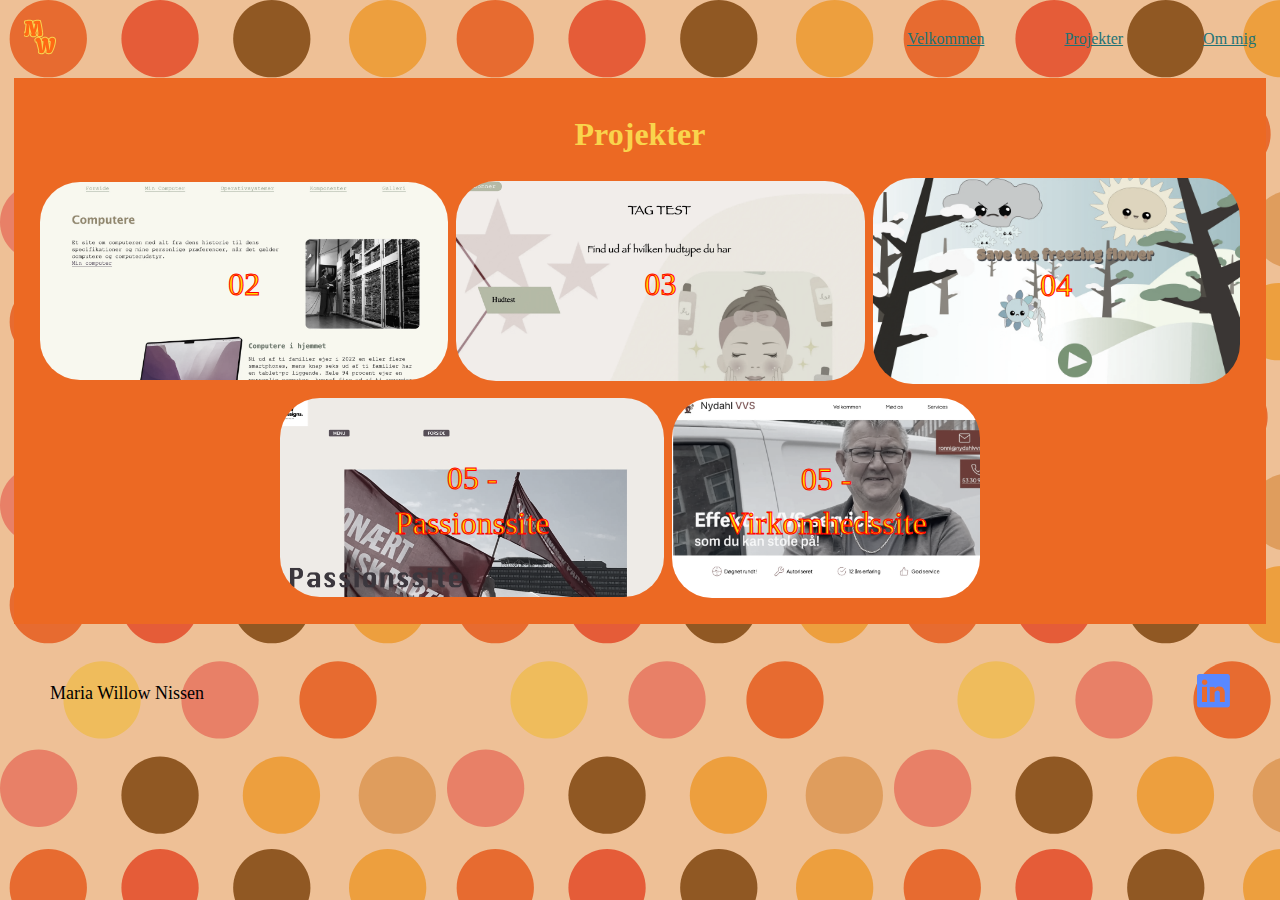
<file: protjekter.html>
<!DOCTYPE html>
<html lang="da">
  <head>
    <meta charset="UTF-8" />
    <meta name="viewport" content="width=device-width, initial-scale=1.0" />
    <meta name="robots" content="noindex"/>
    <title>protjekter</title>
    <link rel="stylesheet" href="css/generelt.css">
    <link rel="stylesheet" href="css/burger.css">
    <link rel="stylesheet" href="css/protjekt.css">
    <link rel="icon" type="image/png" href="img/favicon-32x32.png"/>

  </head>

  <body>
  <header>
  <nav class="navbar">
    <a href="index.html"><img src="img/logo.svg" alt=""></a>
    <ul class="nav-menu">
      <li class="nav-item">
        <a href="index.html" class="nav-link">Velkommen</a>
      </li>
      <li class="nav-item">
        <a href="protjekter.html" class="nav-link">Projekter</a>
      </li>
      <li class="nav-item">
        <a href="om.html" class="nav-link">Om mig</a>
      </li>
    </ul>

    <div class="hamburger">
      <span class="bar"></span>
      <span class="bar"></span>
      <span class="bar"></span>
    </div>
  </nav>
</header>


    <main>
        <h1>Projekter</h1>
        <section class="grid_1_1_1">
        <div class="projekter">
          <img class="projekterimg" src="img/02.webp" alt="02">
          <a class="billedeteksten2" href="02.html">02</a>
        </div>
        <div class="projekter">
          <img class="projekterimg" src="img/03.webp" alt="03">
          <a class="billedeteksten2" href="03.html">03</a>
        </div>
        <div class="projekter">
          <img class="projekterimg" src="img/04.webp" alt="04">
          <a class="billedeteksten2" href="04.html">04</a>
        </div>
      </section>
     
      
      <section class="grid_1_1">

        <div class="projekter">
          <img class="projekterimg" src="img/051.webp" alt="05">
          <a class="billedeteksten2" href="05.1.html">05 - Passionssite</a>
        </div>

        <div class="projekter">
          <img class="projekterimg" src="img/052.webp" alt="05">
          <a class="billedeteksten2" href="05.2.html">05 - Virkomhedssite</a>
        </div>
      </section>

    </main>
    <script src="js/burger.js"></script>

    <footer>
        <div class="footervenstre">
            Maria Willow Nissen
        </div>
        <div class="footerhøjre">
            <a href="https://www.linkedin.com/in/maria-willow-nissen-847b08242/"> <img src="img/icon_inkedin_.png" alt="linkedIn"></a>
        </div>
    </footer>
</body>
</file>
<file: css/generelt.css>
main {
  list-style: none;
  font-family: Arial, Helvetica, sans-serif;
  line-height: 1.4;
  max-width: 1200px;
  margin: 0 auto;
  background-color:  #ec6923;
  padding: 1% 2%;
}
body{
  max-width: 1600px;
  margin: 0 auto;
  background-color:  #cf6609cd;
  background-image: url(../img/baggrundbody.svg);
}
p{
  max-width: 60ch;
  font-size: 16px;
  margin: 0 auto;
  margin-bottom: 1%;
}

h1 {
color: #F9D44D;    
font-family: kavoon;
text-align: center;
}

h2{
text-align: center;
}

h4{
  text-align: center;
}

img{
  max-width: 100%;
}

.imghalv2{
  max-width: 100%;
  max-height: 100%;
}

.imghalv{
  max-width: 50%;
  max-height: 50%;
}


a:hover{
  font-size: 120%;
    color: rgb(200, 49, 74);
    text-decoration: underline;
}

.navigation{
  color: rgb(255, 218, 34);
  text-align: center;
    justify-content: space-between;
    align-items: center;
    font-family: kavoon;
    -webkit-text-stroke: 1px red;
}

/* "projekt oversigt" knap.  */
.dropbtn {
  background-color: rgba(33, 114, 117, 1);
  padding: 20px;
  font-family: kavoon;    
  color: orange;
  border: none;
  box-shadow:0px 8px 16px 0px rgb(140, 136, 136); ;
  cursor: pointer;
  border-radius: 10px;
}

/* Hvad der sker når musen klikkes på knappen og holder over knappen */
.dropbtn:hover, .dropbtn:focus {
  background-color: #2980B9;
}

/* div klassen "dropdown" skal have postition relativ for at blive i sin normale position */
.dropdown {
  position: relative;
  display: inline-block;
  margin: 0 auto;

}

/* Dropdown Content (Hidden by Default) */
.dropdown-content {
  display: none;
  position: absolute;
  background-color: pink;
  min-width: 145px;
  box-shadow: 0px 8px 16px 0px rgba(0,0,0,0.2);
  z-index: 1;
  font-family: Arial, Helvetica, sans-serif;
  border-radius: 10px;
}

/* Links inside the dropdown */
.dropdown-content a {
  color: rgba(33, 114, 117, 1);
  padding: 12px 16px;
  text-decoration: none;
  display: block;
}

/* Change color of dropdown links on hover */
.dropdown-content a:hover {background-color: palevioletred;}

/* Show the dropdown menu (use JS to add this class to the .dropdown-content container when the user clicks on the dropdown button) */
.show {display:block;}
.gotil{
  color: orangered;
  font-family: kavoon;
  -webkit-text-stroke: 1px red;
}

.hjemmesiden{
  background-color: rgba(33, 114, 117, 1);
padding: 10px;
font-family: kavoon;    
border: none;
box-shadow:0px 8px 16px 0px rgba(0,0,0,0.2); ;
cursor: pointer;
text-align: center;
margin-top: 10%;
}
.hjemmesideknap{
  color: orange;
}

footer{
  font-size: large;
    padding: 50px;
    display: flex;
    justify-content: space-between;
    align-items: center;

}
.footervenstre{
text-align: left;
}
.footerhøjre{
text-align: right;
}

/* hr{
  padding-top: 30%;
} */

@media (min-width: 700px) {

  .navigation{
    display: flex;
    padding: 20%;
  }

  .dropdown {
    position: relative;
    display: inline-block;
    margin: 5% 10% 0 45%;

  }



}
</file>
<file: css/burger.css>
/* Lidt almindelig styling på html, li og a */
/* "z-index"  sætter ul-elementer ovenpå andre elementer med lavere z-indez.*/
ul {
    margin: 0;
    padding: 0;
    box-sizing: border-box;
    z-index: 1;
  }
  li {
    list-style: none;
  }
  a {
    text-decoration: none;
  }
  
  /* Almindelig styling på header og .navbar */

  .navbar {
    display: flex;
    justify-content: space-between;
    align-items: center;
    padding: 1rem 1.5rem;
    color: rgba(33, 114, 117, 1);
    text-decoration-line: underline;
    font-family: kavoon;

  }
  
  /* Hamburgeren laves gøres usynlig */
  /* De tre streger */
  .bar {
    display: block;
    width: 25px;
    height: 3px;
    margin: 5px auto;
    transition: all 0.5s ease-in-out;
    background-color:rgba(33, 114, 117, 1);
    
  }
  /* ... go gøres usynlig som standart */
  .hamburger {
    display: none;
  }
  
  /* Styling af menuen */
  .nav-menu {
    display: flex;
    justify-content: space-between;
    align-items: center;
    
  }
  .nav-item {
    margin-left: 5rem;
  }
  
  .nav-link {
    color:  rgba(33, 114, 117, 1);
  }
  

  
  @media (max-width: 700px) {
    .nav-menu {
      position: fixed;
      right: -100%;
      top: 5rem;
      flex-direction: column;
      background-color: lightpink;
      width: 50%;
      border-radius: 10px;
      text-align: center;
      transition: 0.3s;
      box-shadow: 0 10px 27px rgba(0, 0, 0, 0.05);

    }
  
    .nav-menu.active {
      right: 0;
    }
  
    .nav-item {
      margin: 2.5rem 0;
      font-family: Arial, Helvetica, sans-serif;
      color: rgba(33, 114, 117, 1) ;
    }
  
    .hamburger {
      display: block;
      cursor: pointer;
    }
  
    /* Linjerne i burgermenuen danner et krys, når der klikkes på menuen.
    De danner tilsammen et kryds. */
    .hamburger.active .bar:nth-child(2) {
      opacity: 0;
    }
  
    .hamburger.active .bar:nth-child(1) {
      transform: translate(0, 8px) rotate(45deg);
    }
  
    .hamburger.active .bar:nth-child(3) {
      transform: translate(0, -8px) rotate(-45deg);
    }
  }
</file>
<file: css/index.css>
.hero{
position: relative;
  text-align: center;
  font-size: x-large;
}
.billedeteksten{
    position: absolute;
    top: 50%;
    left: 50%;
    transform: translate(-50%, -50%);
    color:rgb(255, 213, 0);
    border-radius: 3px;
    font-size: xxx-large;
    font-family: kavoon;
}

@media (min-width: 600px) {

.footerindex{
  margin-top: 10%;
}
}
</file>
<file: css/02.css>
h3{
    text-align: center;
}
.marginimg{
    margin-top: 5%;
}

.bgfarve{
    margin: 5% 0 5% 0;
}



@media (min-width: 800px){
.grid_1_1{
    display: grid;
    grid-template-columns: 1fr 1fr;
    gap: 0.5em;
}
.grid_1_1_1{
    display: grid;
    grid-template-columns: 1fr 1fr 2fr;
    gap: 0.5em;
   margin-top: 5%;
}

.marginimg{
    margin-top: 10%;
}

.imghalv{
    max-width: 50%;
    max-height: 50%;
  }


}
</file>
<file: css/03.css>
@media (min-width: 700px){
    .grid_1_1{
        display: grid;
    grid-template-columns: 1fr 1fr;
    gap: 0.5em;
    margin-top: 3%;
    margin-bottom: 3%;
    }
.grid2_1_1{
    display: grid;
    grid-template-columns: 1fr 1fr;
    gap: 0.5em;
}

.marginimg{
    margin-top: 40px;
}

.grid2_1_1_1{
    display: grid;
    grid-template-columns: 1fr 1fr 1fr;
    gap: 0.5em;
}

.grid3_1_1_1{
    display: grid;
    grid-template-columns: 1fr 1fr 2fr;
    gap: 0.5em;

}

.metodebg{
    padding: 1% 1%;
    margin-top: 5%;

}
.imghalv2{
    max-width: 100%;
    max-height: 100%;
  }
}
</file>
<file: css/04.css>
.imghalv2{
    max-width: 50%;
    max-height: 50%;
  }


  .talliste{
    list-style:decimal;
  }

  .margin{
    max-width: 60ch;
    margin: 0 auto;
  }


@media (min-width: 700px){
    .grid_1_1{
        display: grid;
    grid-template-columns: 1fr 1fr;
    gap: 0.5em;
    margin-top: 3%;
    margin-bottom: 3%;}

    .gridimg_1_1{
      display: grid;
  grid-template-columns: 1fr 1fr;
  gap: 0.5em;
  margin: 1% 6% 3% 6%;
    }

    .grid3_1_1_1{
        display: grid;
        grid-template-columns: 1fr 1fr 1fr;
        gap: 0.5em;
        margin-top: 1%;

    }

    .grid2_1_1_1{
            display: grid;
        grid-template-columns: 1fr 1fr 1fr;
        gap: 0.5em;

    }

    .imghalv2{
        max-width: 100%;
        max-height: 100%;
      }

  h4{
    margin-top: 10%;
  }

    }
</file>
<file: css/05.1.css>
.bgfarve{
    padding: 1% 2%;
    margin: 5% 0 5% 0;
}

.marginbottom{
    margin-bottom: 5%;
}

@media (min-width: 400px){

.grid_1_1{
    display: grid;
grid-template-columns: 1fr 1fr;
gap: 0.5em
}
}




@media (min-width: 700px){

.grid2_1_1{
    display: grid;
grid-template-columns: 1fr 1fr;
gap: 0.5em
}
.grid_1_1_1_1{
    display: grid;
    grid-template-columns: 1fr 0.5fr 0.5fr 1fr;
    gap: 0.5em;
}

.marginimg{
    margin-top: 10%;
}

}
</file>
<file: css/05.2.css>
@media (min-width: 700px){

    .grid_1_1{
        display: grid;
    grid-template-columns: 1fr 1fr;
    gap: 0.5em
    }


    .margintop{
        margin-top: 10%;
    }
    
}
</file>
<file: css/om.css>
.gallerimig{
    display: grid;
    grid-template-columns: 1fr 1fr 1fr;
    gap: 1em;
    margin-top: 2%;
}

.grid_1_5{
    display: grid;
    grid-template-columns: 1fr 5fr;
    gap: 0.5em;
    padding: 0 0 2% 2%;
    align-items: center;
}
.grid_1_1{
    display: grid;
    grid-template-columns: 1fr 1fr;
    align-items: center;
    gap: 0.5em;
}

.funimg{
    text-align: right;
}

.bgcolor{
    background-color: rgb(11, 173, 119);
    max-width: 300px;
    font-family: kavoon;
    color: rgb(16, 127, 90);
    margin: 0 auto;
}

.h1color{
color: rgb(16, 127, 90);
-webkit-text-stroke: 1px rgb(219, 187, 28);
}

.marginimg{
    margin: 0 auto;
}

/* .h1color2{
    -webkit-text-stroke: 1px  red;
} */

@media (min-width: 700px) {
 .bgcolor{
    max-width: 800px;
 }
 .grid_1_5{
    display: grid;
    grid-template-columns: 1fr 3fr 1fr 3fr 1fr 3fr;
 }
}
</file>
<file: css/protjekt.css>
.projekterimg{
    filter: grayscale(80%);
    border-radius: 40px;
    
}
.billedeteksten2{
    position: absolute;
  top: 50%;
  left: 50%;
  transform: translate(-50%, -50%);
  color: rgb(255, 225, 0);
  font-size: xx-large;
  -webkit-text-stroke: 1px red;
  font-family: kavoon;
}


.projekter{
    position: relative;
    display: inline-block;
    text-align: center;
    /* font-size: x-large; */
    margin-bottom: 2%;
  }

 


  @media (min-width: 600px){
    
    .grid_1_1_1{
        display: grid;
    grid-template-columns: 1fr 1fr 0.9fr;
    align-items: center;
    gap: 0.5em;
    }
    .grid_1_1{
        display: grid;
    grid-template-columns: 1fr 0.8fr;
    align-items: center;
    gap: 0.5em;
    max-width: 700px;
    margin: 0 20% 0 20%;
    }

    .billedeteksten2{
      font-size: large;
    }
  }

   @media (min-width: 900px){
    .billedeteksten2{
      font-size: xx-large;

  }
  }
</file>
